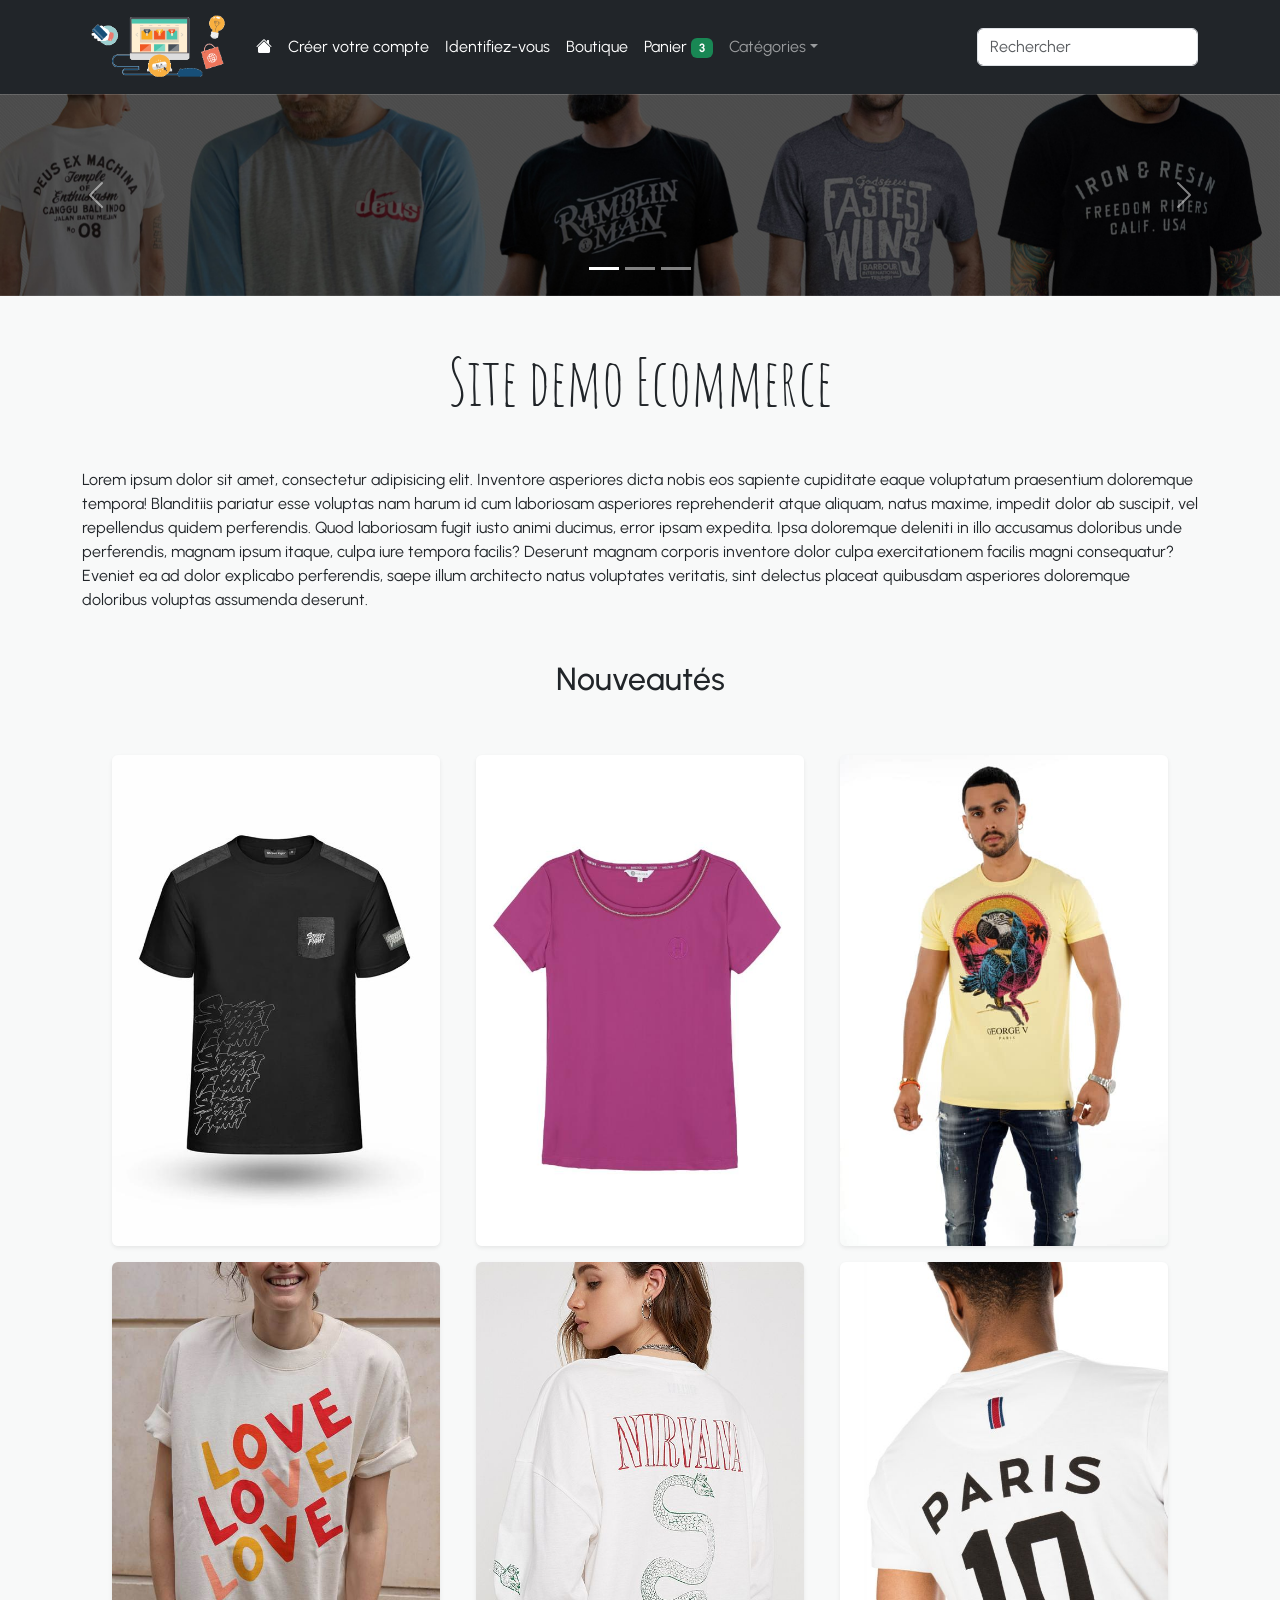
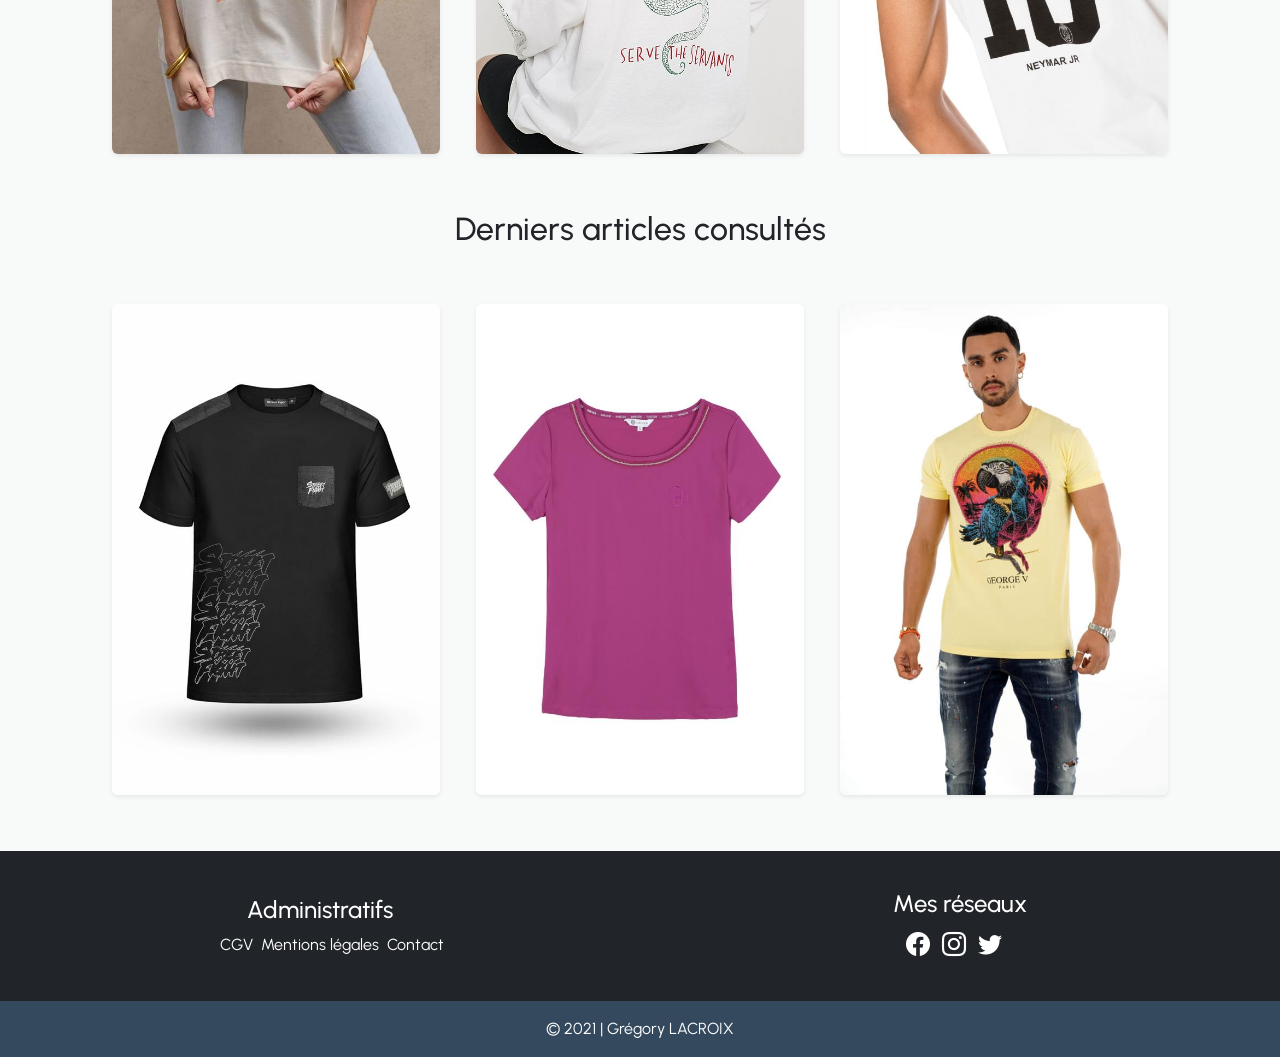
<file: index.html>
<!doctype html>
<html lang="fr">
    <head>
        <!-- Required meta tags -->
        <meta charset="utf-8">
        <meta name="viewport" content="width=device-width, initial-scale=1">

        <link rel="stylesheet" href="css/style.css">

        <!-- Bootstrap CSS -->
        <link href="https://cdn.jsdelivr.net/npm/bootstrap@5.1.1/dist/css/bootstrap.min.css" rel="stylesheet" integrity="sha384-F3w7mX95PdgyTmZZMECAngseQB83DfGTowi0iMjiWaeVhAn4FJkqJByhZMI3AhiU" crossorigin="anonymous">

        <!-- icone bootstrap -->
        <link rel="stylesheet" href="https://cdn.jsdelivr.net/npm/bootstrap-icons@1.5.0/font/bootstrap-icons.css">

        <!-- google font urbanist -->
        <link rel="preconnect" href="https://fonts.googleapis.com">
        <link rel="preconnect" href="https://fonts.gstatic.com" crossorigin>
        <link href="https://fonts.googleapis.com/css2?family=Urbanist:wght@200&display=swap" rel="stylesheet">

        <link rel="preconnect" href="https://fonts.googleapis.com">
        <link rel="preconnect" href="https://fonts.gstatic.com" crossorigin>
        <link href="https://fonts.googleapis.com/css2?family=Amatic+SC&display=swap" rel="stylesheet">

        <title>Site ecommerce</title>
    </head>
    <body>
        <header>
            <nav class="navbar navbar-expand-lg navbar-dark bg-dark py-0" aria-label="Eighth navbar example">
                <div class="container">
                    <a class="navbar-brand" href="index.html"><img src="assets/img/boutique.gif" alt="logo-gif" class="logo-gif"></a>
                    <button class="navbar-toggler" type="button" data-bs-toggle="collapse" data-bs-target="#navbarsExample07" aria-controls="navbarsExample07" aria-expanded="false" aria-label="Toggle navigation">
                    <span class="navbar-toggler-icon"></span>
                    </button>
            
                    <div class="collapse navbar-collapse" id="navbarsExample07">
                        <ul class="navbar-nav me-auto mb-2 mb-lg-0">
                            <li class="nav-item">
                                <a class="nav-link active" aria-current="page" href="index.html"><i class="bi bi-house-fill"></i></a>
                            </li>
                            <li class="nav-item">
                                <a class="nav-link active" aria-current="page" href="inscription.html">Créer votre compte</a>
                            </li>
                            <li class="nav-item">
                                <a class="nav-link active" aria-current="page" href="connexion.html">Identifiez-vous</a>
                            </li>
                            <li class="nav-item">
                                <a class="nav-link active" aria-current="page" href="boutique.html">Boutique</a>
                            </li>
                            <li class="nav-item">
                                <a class="nav-link active" aria-current="page" href="panier.html">Panier <span class="badge bg-success">3</span></a>
                            </li>
                            <li class="nav-item dropdown">
                                <a class="nav-link dropdown-toggle" href="#" id="dropdown07" data-bs-toggle="dropdown" aria-expanded="false">Catégories</a>
                                <ul class="dropdown-menu" aria-labelledby="dropdown07">
                                <li><a class="dropdown-item" href="#">Pull</a></li>
                                <li><a class="dropdown-item" href="#">Tee-shirt</a></li>
                                <li><a class="dropdown-item" href="#">Manteau</a></li>
                                </ul>
                            </li>
                        </ul>
                        <form>
                        <input class="form-control" type="text" placeholder="Rechercher" aria-label="Search">
                        </form>
                    </div>
                </div>
            </nav>

            <div id="carouselExampleIndicators" class="carousel slide" data-bs-ride="carousel">
                <div class="carousel-indicators">
                    <button type="button" data-bs-target="#carouselExampleIndicators" data-bs-slide-to="0" class="active" aria-current="true" aria-label="Slide 1"></button>
                    <button type="button" data-bs-target="#carouselExampleIndicators" data-bs-slide-to="1" aria-label="Slide 2"></button>
                    <button type="button" data-bs-target="#carouselExampleIndicators" data-bs-slide-to="2" aria-label="Slide 3"></button>
                </div>
                <div class="carousel-inner">
                    <div class="carousel-item active">
                        <img src="assets/img/slider3.jpg" class="d-block w-100" alt="slider 3">
                    </div>
                    <div class="carousel-item">
                        <img src="assets/img/slider4.jpg" class="d-block w-100" alt="slider 4">
                    </div>
                    <div class="carousel-item">
                        <img src="assets/img/slider1.jpg" class="d-block w-100" alt="slider 1">
                    </div>
                </div>
                <button class="carousel-control-prev" type="button" data-bs-target="#carouselExampleIndicators" data-bs-slide="prev">
                    <span class="carousel-control-prev-icon" aria-hidden="true"></span>
                    <span class="visually-hidden">Previous</span>
                </button>
                <button class="carousel-control-next" type="button" data-bs-target="#carouselExampleIndicators" data-bs-slide="next">
                    <span class="carousel-control-next-icon" aria-hidden="true"></span>
                    <span class="visually-hidden">Next</span>
                </button>
            </div>
        </header>

        <main class="container zone-main">

            <h1 class="text-center my-5">Site demo Ecommerce</h1>

            <p>Lorem ipsum dolor sit amet, consectetur adipisicing elit. Inventore asperiores dicta nobis eos sapiente cupiditate eaque voluptatum praesentium doloremque tempora! Blanditiis pariatur esse voluptas nam harum id cum laboriosam asperiores reprehenderit atque aliquam, natus maxime, impedit dolor ab suscipit, vel repellendus quidem perferendis. Quod laboriosam fugit iusto animi ducimus, error ipsam expedita. Ipsa doloremque deleniti in illo accusamus doloribus unde perferendis, magnam ipsum itaque, culpa iure tempora facilis? Deserunt magnam corporis inventore dolor culpa exercitationem facilis magni consequatur? Eveniet ea ad dolor explicabo perferendis, saepe illum architecto natus voluptates veritatis, sint delectus placeat quibusdam asperiores doloremque doloribus voluptas assumenda deserunt.</p>

            <h2 class="text-center my-5">Nouveautés</h2>

            <div class="container d-flex flex-wrap justify-content-around my-5">
                <a href="" class="liens-nouveautes m-2"><img src="assets/img/tee-shirt1.jpg" class="img-nouveautes rounded shadow-sm" alt="tee-shirt 1"></a>
                <a href="" class="liens-nouveautes m-2"><img src="assets/img/tee-shirt2.jpg" class="img-nouveautes rounded shadow-sm" alt="tee-shirt 2"></a>
                <a href="" class="liens-nouveautes m-2"><img src="assets/img/tee-shirt3.jpg" class="img-nouveautes rounded shadow-sm" alt="tee-shirt 3"></a>
                <a href="" class="liens-nouveautes m-2"><img src="assets/img/tee-shirt4.jpg" class="img-nouveautes rounded shadow-sm" alt="tee-shirt 4"></a>
                <a href="" class="liens-nouveautes m-2"><img src="assets/img/tee-shirt5.png" class="img-nouveautes rounded shadow-sm" alt="tee-shirt 5"></a>
                <a href="" class="liens-nouveautes m-2"><img src="assets/img/tee-shirt6.jpg" class="img-nouveautes rounded shadow-sm" alt="tee-shirt 6"></a>
            </div>

            <h2 class="text-center my-5">Derniers articles consultés</h2>

            <div class="container d-flex flex-wrap justify-content-around my-5">
                <a href="" class="liens-nouveautes m-2"><img src="assets/img/tee-shirt1.jpg" class="img-nouveautes rounded shadow-sm" alt="tee-shirt 1"></a>
                <a href="" class="liens-nouveautes m-2"><img src="assets/img/tee-shirt2.jpg" class="img-nouveautes rounded shadow-sm" alt="tee-shirt 2"></a>
                <a href="" class="liens-nouveautes m-2"><img src="assets/img/tee-shirt3.jpg" class="img-nouveautes rounded shadow-sm" alt="tee-shirt 3"></a>
            </div>

        </main>

        <footer class="bg-dark text-white">
            <div class="d-flex align-items-center zone-footer">
                <div class="col-sm-6 col-md-6 zone-administratif">
                    <h4 class="text-center">Administratifs</h4>
                    <ul class="d-flex justify-content-center menu-footer mb-0">
                        <li><a href="">CGV</a></li>
                        <li><a href="">Mentions légales</a></li>
                        <li><a href="contact.html">Contact</a></li>
                    </ul>
                </div>
                <div class="col-sm-6 col-md-6">
                    <h4 class="text-center">Mes réseaux</h4>
                    <p class="d-flex justify-content-center mb-0">
                        <a href=""><i class="bi bi-facebook icone-b"></i></a>
                        <a href=""><i class="bi bi-instagram icone-b"></i></a>
                        <a href=""><i class="bi bi-twitter icone-b"></i></a>
                    </p>
                </div>
            </div>
            <div class="d-flex align-items-end div-footer-copyright">
                <p class="text-center zone-copyright py-3 mb-0">&copy; 2021 | Grégory LACROIX</p>
            </div>
        </footer>

        <script src="https://cdn.jsdelivr.net/npm/bootstrap@5.1.1/dist/js/bootstrap.bundle.min.js" integrity="sha384-/bQdsTh/da6pkI1MST/rWKFNjaCP5gBSY4sEBT38Q/9RBh9AH40zEOg7Hlq2THRZ" crossorigin="anonymous"></script>
    </body>
</html>
</file>
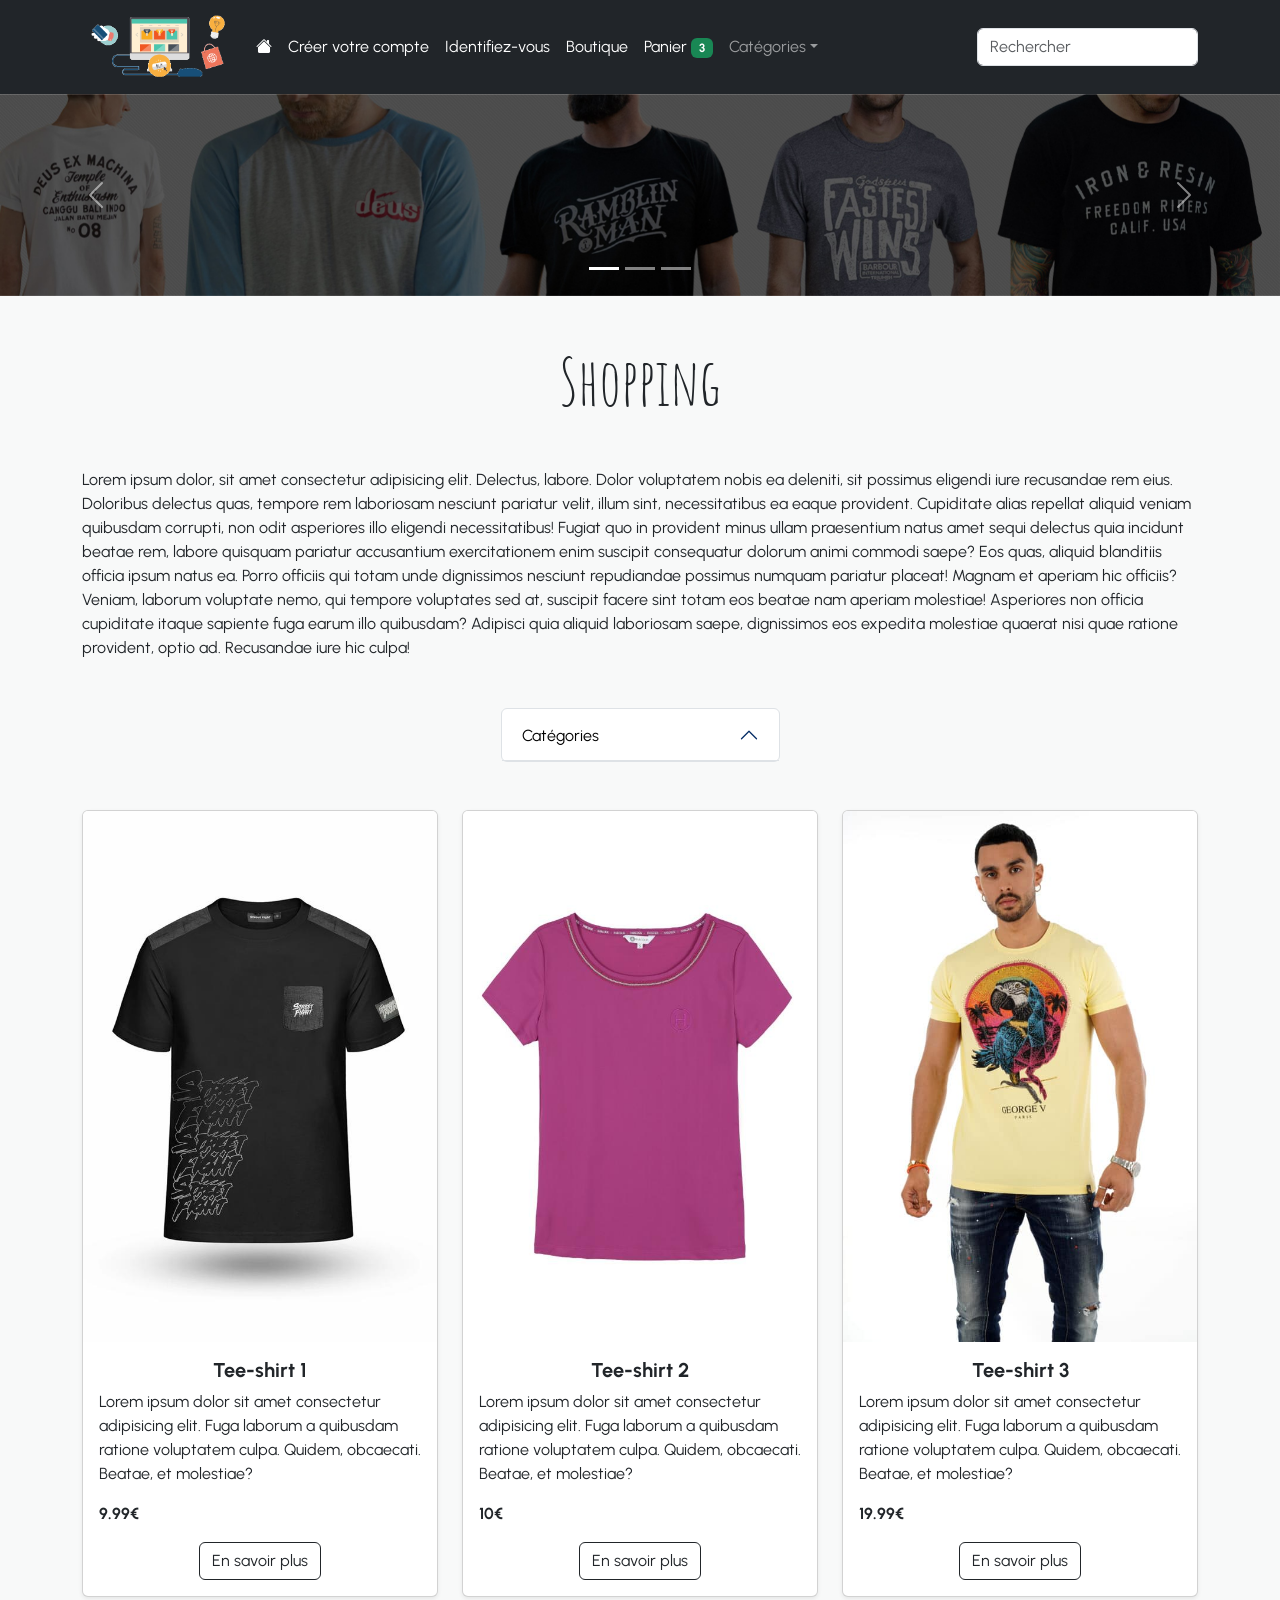
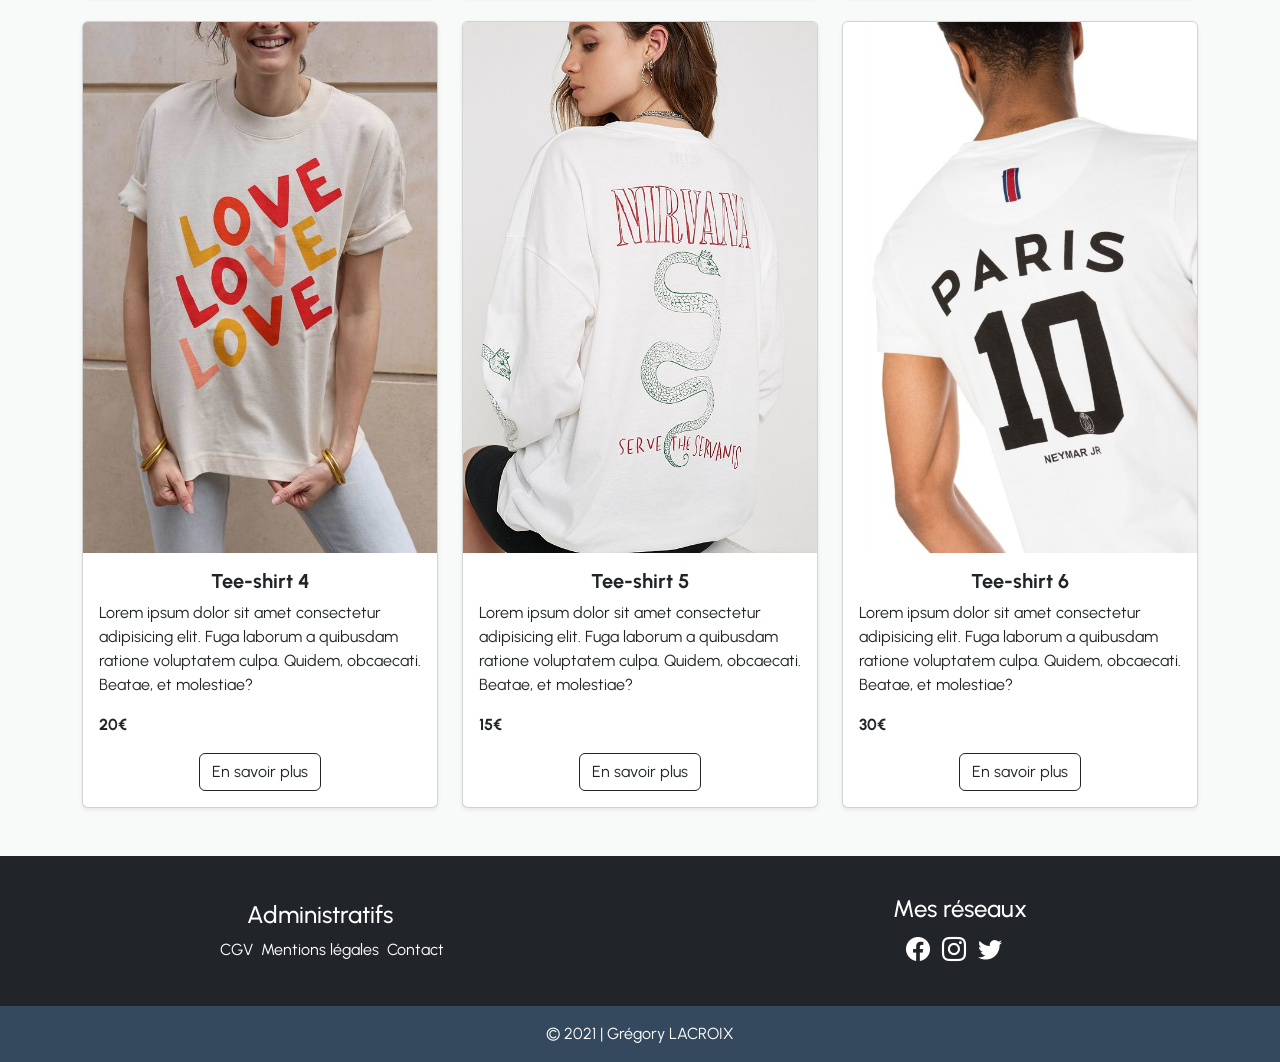
<file: boutique.html>
<!doctype html>
<html lang="fr">
    <head>
        <!-- Required meta tags -->
        <meta charset="utf-8">
        <meta name="viewport" content="width=device-width, initial-scale=1">

        <link rel="stylesheet" href="css/style.css">

        <!-- Bootstrap CSS -->
        <link href="https://cdn.jsdelivr.net/npm/bootstrap@5.1.1/dist/css/bootstrap.min.css" rel="stylesheet" integrity="sha384-F3w7mX95PdgyTmZZMECAngseQB83DfGTowi0iMjiWaeVhAn4FJkqJByhZMI3AhiU" crossorigin="anonymous">

        <!-- icone bootstrap -->
        <link rel="stylesheet" href="https://cdn.jsdelivr.net/npm/bootstrap-icons@1.5.0/font/bootstrap-icons.css">

        <!-- google font urbanist -->
        <link rel="preconnect" href="https://fonts.googleapis.com">
        <link rel="preconnect" href="https://fonts.gstatic.com" crossorigin>
        <link href="https://fonts.googleapis.com/css2?family=Urbanist:wght@200&display=swap" rel="stylesheet">

        <link rel="preconnect" href="https://fonts.googleapis.com">
        <link rel="preconnect" href="https://fonts.gstatic.com" crossorigin>
        <link href="https://fonts.googleapis.com/css2?family=Amatic+SC&display=swap" rel="stylesheet">

        <title>Site ecommerce</title>
    </head>
    <body>
        <header>
            <nav class="navbar navbar-expand-lg navbar-dark bg-dark py-0" aria-label="Eighth navbar example">
                <div class="container">
                    <a class="navbar-brand" href="index.html"><img src="assets/img/boutique.gif" alt="logo-gif" class="logo-gif"></a>
                    <button class="navbar-toggler" type="button" data-bs-toggle="collapse" data-bs-target="#navbarsExample07" aria-controls="navbarsExample07" aria-expanded="false" aria-label="Toggle navigation">
                    <span class="navbar-toggler-icon"></span>
                    </button>
            
                    <div class="collapse navbar-collapse" id="navbarsExample07">
                        <ul class="navbar-nav me-auto mb-2 mb-lg-0">
                            <li class="nav-item">
                                <a class="nav-link active" aria-current="page" href="index.html"><i class="bi bi-house-fill"></i></a>
                            </li>
                            <li class="nav-item">
                                <a class="nav-link active" aria-current="page" href="inscription.html">Créer votre compte</a>
                            </li>
                            <li class="nav-item">
                                <a class="nav-link active" aria-current="page" href="connexion.html">Identifiez-vous</a>
                            </li>
                            <li class="nav-item">
                                <a class="nav-link active" aria-current="page" href="boutique.html">Boutique</a>
                            </li>
                            <li class="nav-item">
                                <a class="nav-link active" aria-current="page" href="panier.html">Panier <span class="badge bg-success">3</span></a>
                            </li>
                            <li class="nav-item dropdown">
                                <a class="nav-link dropdown-toggle" href="#" id="dropdown07" data-bs-toggle="dropdown" aria-expanded="false">Catégories</a>
                                <ul class="dropdown-menu" aria-labelledby="dropdown07">
                                <li><a class="dropdown-item" href="#">Pull</a></li>
                                <li><a class="dropdown-item" href="#">Tee-shirt</a></li>
                                <li><a class="dropdown-item" href="#">Manteau</a></li>
                                </ul>
                            </li>
                        </ul>
                        <form>
                        <input class="form-control" type="text" placeholder="Rechercher" aria-label="Search">
                        </form>
                    </div>
                </div>
            </nav>

            <div id="carouselExampleIndicators" class="carousel slide" data-bs-ride="carousel">
                <div class="carousel-indicators">
                    <button type="button" data-bs-target="#carouselExampleIndicators" data-bs-slide-to="0" class="active" aria-current="true" aria-label="Slide 1"></button>
                    <button type="button" data-bs-target="#carouselExampleIndicators" data-bs-slide-to="1" aria-label="Slide 2"></button>
                    <button type="button" data-bs-target="#carouselExampleIndicators" data-bs-slide-to="2" aria-label="Slide 3"></button>
                </div>
                <div class="carousel-inner">
                    <div class="carousel-item active">
                        <img src="assets/img/slider3.jpg" class="d-block w-100" alt="slider 3">
                    </div>
                    <div class="carousel-item">
                        <img src="assets/img/slider4.jpg" class="d-block w-100" alt="slider 4">
                    </div>
                    <div class="carousel-item">
                        <img src="assets/img/slider1.jpg" class="d-block w-100" alt="slider 1">
                    </div>
                </div>
                <button class="carousel-control-prev" type="button" data-bs-target="#carouselExampleIndicators" data-bs-slide="prev">
                    <span class="carousel-control-prev-icon" aria-hidden="true"></span>
                    <span class="visually-hidden">Previous</span>
                </button>
                <button class="carousel-control-next" type="button" data-bs-target="#carouselExampleIndicators" data-bs-slide="next">
                    <span class="carousel-control-next-icon" aria-hidden="true"></span>
                    <span class="visually-hidden">Next</span>
                </button>
            </div>
        </header>

        <main class="container zone-main">

            <h1 class="text-center my-5">Shopping</h1>

            <p class="my-5">Lorem ipsum dolor, sit amet consectetur adipisicing elit. Delectus, labore. Dolor voluptatem nobis ea deleniti, sit possimus eligendi iure recusandae rem eius. Doloribus delectus quas, tempore rem laboriosam nesciunt pariatur velit, illum sint, necessitatibus ea eaque provident. Cupiditate alias repellat aliquid veniam quibusdam corrupti, non odit asperiores illo eligendi necessitatibus! Fugiat quo in provident minus ullam praesentium natus amet sequi delectus quia incidunt beatae rem, labore quisquam pariatur accusantium exercitationem enim suscipit consequatur dolorum animi commodi saepe? Eos quas, aliquid blanditiis officia ipsum natus ea. Porro officiis qui totam unde dignissimos nesciunt repudiandae possimus numquam pariatur placeat! Magnam et aperiam hic officiis? Veniam, laborum voluptate nemo, qui tempore voluptates sed at, suscipit facere sint totam eos beatae nam aperiam molestiae! Asperiores non officia cupiditate itaque sapiente fuga earum illo quibusdam? Adipisci quia aliquid laboriosam saepe, dignissimos eos expedita molestiae quaerat nisi quae ratione provident, optio ad. Recusandae iure hic culpa!</p>

            <div class="accordion col-12 col-sm-10 col-md-4 col-lg-3 col-xl-3 mx-auto my-5" id="accordionExample">
                <div class="accordion-item">
                    <h2 class="accordion-header" id="headingOne">
                        <button class="accordion-button" type="button" data-bs-toggle="collapse" data-bs-target="#collapseOne" aria-expanded="true" aria-controls="collapseOne">
                        Catégories
                        </button>
                    </h2>
                    <div id="collapseOne" class="accordion-collapse collapse" aria-labelledby="headingOne" data-bs-parent="#accordionExample">
                        <div class="accordion-body">
                            <p><a href="" class="alert-link text-dark">Tee-shirt</a></p>
                            <p><a href="" class="alert-link text-dark">Pull</a></p>
                            <p><a href="" class="alert-link text-dark">Manteaux</a></p>
                        </div>
                    </div>
                </div>
            </div>

            <div class="row row-cols-1 row-cols-md-3 g-4 mb-5">
                <div class="col">
                    <div class="card shadow-sm rounded">
                        <a href="fiche_produit.html"><img src="assets/img/tee-shirt1.jpg" class="card-img-top" alt="..."></a>
                        <div class="card-body">
                            <h5 class="card-title text-center"><a href="fiche_produit.html" class="alert-link text-dark titre-produit-boutique">Tee-shirt 1</a></h5>
                            <p class="card-text">Lorem ipsum dolor sit amet consectetur adipisicing elit. Fuga laborum a quibusdam ratione voluptatem culpa. Quidem, obcaecati. Beatae, et molestiae?</p>
                            <p class="card-text fw-bold">9.99€</p>
                            <p class="card-text text-center"><a href="fiche_produit.html" class="btn btn-outline-dark">En savoir plus</a></p>
                        </div>
                    </div>
                </div>
                <div class="col">
                    <div class="card shadow-sm rounded">
                        <a href="fiche_produit.html"><img src="assets/img/tee-shirt2.jpg" class="card-img-top" alt="..."></a>
                        <div class="card-body">
                            <h5 class="card-title text-center"><a href="fiche_produit.html" class="alert-link text-dark titre-produit-boutique">Tee-shirt 2</a></h5>
                            <p class="card-text">Lorem ipsum dolor sit amet consectetur adipisicing elit. Fuga laborum a quibusdam ratione voluptatem culpa. Quidem, obcaecati. Beatae, et molestiae?</p>
                            <p class="card-text fw-bold">10€</p>
                            <p class="card-text text-center"><a href="fiche_produit.html" class="btn btn-outline-dark">En savoir plus</a></p>
                        </div>
                    </div>
                </div>
                <div class="col">
                    <div class="card shadow-sm rounded">
                        <a href="fiche_produit.html"><img src="assets/img/tee-shirt3.jpg" class="card-img-top" alt="..."></a>
                        <div class="card-body">
                            <h5 class="card-title text-center"><a href="fiche_produit.html" class="alert-link text-dark titre-produit-boutique">Tee-shirt 3</a></h5>
                            <p class="card-text">Lorem ipsum dolor sit amet consectetur adipisicing elit. Fuga laborum a quibusdam ratione voluptatem culpa. Quidem, obcaecati. Beatae, et molestiae?</p>
                            <p class="card-text fw-bold">19.99€</p>
                            <p class="card-text text-center"><a href="fiche_produit.html" class="btn btn-outline-dark">En savoir plus</a></p>
                        </div>
                    </div>
                </div>
                <div class="col">
                    <div class="card shadow-sm rounded">
                        <a href="fiche_produit.html"><img src="assets/img/tee-shirt4.jpg" class="card-img-top" alt="..."></a>
                        <div class="card-body">
                            <h5 class="card-title text-center"><a href="fiche_produit.html" class="alert-link text-dark titre-produit-boutique">Tee-shirt 4</a></h5>
                            <p class="card-text">Lorem ipsum dolor sit amet consectetur adipisicing elit. Fuga laborum a quibusdam ratione voluptatem culpa. Quidem, obcaecati. Beatae, et molestiae?</p>
                            <p class="card-text fw-bold">20€</p>
                            <p class="card-text text-center"><a href="fiche_produit.html" class="btn btn-outline-dark">En savoir plus</a></p>
                        </div>
                    </div>
                </div>
                <div class="col">
                    <div class="card shadow-sm rounded">
                        <a href="fiche_produit.html"><img src="assets/img/tee-shirt5.png" class="card-img-top" alt="..."></a>
                        <div class="card-body">
                            <h5 class="card-title text-center"><a href="fiche_produit.html" class="alert-link text-dark titre-produit-boutique">Tee-shirt 5</a></h5>
                            <p class="card-text">Lorem ipsum dolor sit amet consectetur adipisicing elit. Fuga laborum a quibusdam ratione voluptatem culpa. Quidem, obcaecati. Beatae, et molestiae?</p>
                            <p class="card-text fw-bold">15€</p>
                            <p class="card-text text-center"><a href="fiche_produit.html" class="btn btn-outline-dark">En savoir plus</a></p>
                        </div>
                    </div>
                </div>
                <div class="col">
                    <div class="card shadow-sm rounded">
                        <a href="fiche_produit.html"><img src="assets/img/tee-shirt6.jpg" class="card-img-top" alt="..."></a>
                        <div class="card-body">
                            <h5 class="card-title text-center"><a href="fiche_produit.html" class="alert-link text-dark titre-produit-boutique">Tee-shirt 6</a></h5>
                            <p class="card-text">Lorem ipsum dolor sit amet consectetur adipisicing elit. Fuga laborum a quibusdam ratione voluptatem culpa. Quidem, obcaecati. Beatae, et molestiae?</p>
                            <p class="card-text fw-bold">30€</p>
                            <p class="card-text text-center"><a href="fiche_produit.html" class="btn btn-outline-dark">En savoir plus</a></p>
                        </div>
                    </div>
                </div>
            </div>

        </main>

        <footer class="bg-dark text-white">
            <div class="d-flex align-items-center zone-footer">
                <div class="col-sm-6 col-md-6 zone-administratif">
                    <h4 class="text-center">Administratifs</h4>
                    <ul class="d-flex justify-content-center menu-footer mb-0">
                        <li><a href="">CGV</a></li>
                        <li><a href="">Mentions légales</a></li>
                        <li><a href="contact.html">Contact</a></li>
                    </ul>
                </div>
                <div class="col-sm-6 col-md-6">
                    <h4 class="text-center">Mes réseaux</h4>
                    <p class="d-flex justify-content-center mb-0">
                        <a href=""><i class="bi bi-facebook icone-b"></i></a>
                        <a href=""><i class="bi bi-instagram icone-b"></i></a>
                        <a href=""><i class="bi bi-twitter icone-b"></i></a>
                    </p>
                </div>
            </div>
            <div class="d-flex align-items-end div-footer-copyright">
                <p class="text-center zone-copyright py-3 mb-0">&copy; 2021 | Grégory LACROIX</p>
            </div>
        </footer>

        <script src="https://cdn.jsdelivr.net/npm/bootstrap@5.1.1/dist/js/bootstrap.bundle.min.js" integrity="sha384-/bQdsTh/da6pkI1MST/rWKFNjaCP5gBSY4sEBT38Q/9RBh9AH40zEOg7Hlq2THRZ" crossorigin="anonymous"></script>
    </body>
</html>
</file>
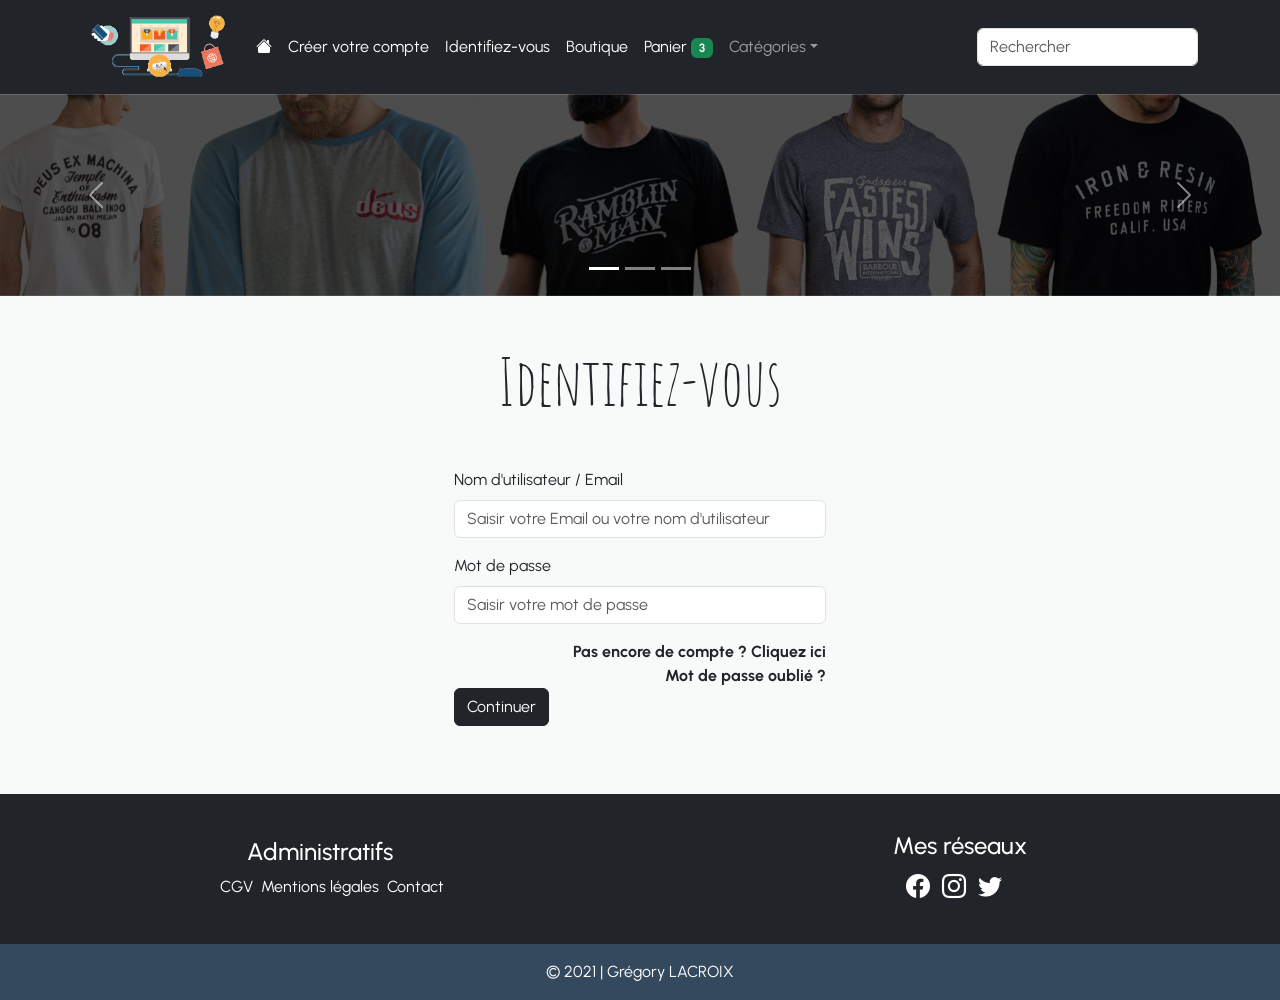
<file: connexion.html>
<!doctype html>
<html lang="fr">
    <head>
        <!-- Required meta tags -->
        <meta charset="utf-8">
        <meta name="viewport" content="width=device-width, initial-scale=1">

        <link rel="stylesheet" href="css/style.css">

        <!-- Bootstrap CSS -->
        <link href="https://cdn.jsdelivr.net/npm/bootstrap@5.1.1/dist/css/bootstrap.min.css" rel="stylesheet" integrity="sha384-F3w7mX95PdgyTmZZMECAngseQB83DfGTowi0iMjiWaeVhAn4FJkqJByhZMI3AhiU" crossorigin="anonymous">

        <!-- icone bootstrap -->
        <link rel="stylesheet" href="https://cdn.jsdelivr.net/npm/bootstrap-icons@1.5.0/font/bootstrap-icons.css">

        <!-- google font urbanist -->
        <link rel="preconnect" href="https://fonts.googleapis.com">
        <link rel="preconnect" href="https://fonts.gstatic.com" crossorigin>
        <link href="https://fonts.googleapis.com/css2?family=Urbanist:wght@200&display=swap" rel="stylesheet">

        <link rel="preconnect" href="https://fonts.googleapis.com">
        <link rel="preconnect" href="https://fonts.gstatic.com" crossorigin>
        <link href="https://fonts.googleapis.com/css2?family=Amatic+SC&display=swap" rel="stylesheet">

        <title>Site ecommerce</title>
    </head>
    <body>
        <header>
            <nav class="navbar navbar-expand-lg navbar-dark bg-dark py-0" aria-label="Eighth navbar example">
                <div class="container">
                    <a class="navbar-brand" href="index.html"><img src="assets/img/boutique.gif" alt="logo-gif" class="logo-gif"></a>
                    <button class="navbar-toggler" type="button" data-bs-toggle="collapse" data-bs-target="#navbarsExample07" aria-controls="navbarsExample07" aria-expanded="false" aria-label="Toggle navigation">
                    <span class="navbar-toggler-icon"></span>
                    </button>
            
                    <div class="collapse navbar-collapse" id="navbarsExample07">
                        <ul class="navbar-nav me-auto mb-2 mb-lg-0">
                            <li class="nav-item">
                                <a class="nav-link active" aria-current="page" href="index.html"><i class="bi bi-house-fill"></i></a>
                            </li>
                            <li class="nav-item">
                                <a class="nav-link active" aria-current="page" href="inscription.html">Créer votre compte</a>
                            </li>
                            <li class="nav-item">
                                <a class="nav-link active" aria-current="page" href="connexion.html">Identifiez-vous</a>
                            </li>
                            <li class="nav-item">
                                <a class="nav-link active" aria-current="page" href="boutique.html">Boutique</a>
                            </li>
                            <li class="nav-item">
                                <a class="nav-link active" aria-current="page" href="panier.html">Panier <span class="badge bg-success">3</span></a>
                            </li>
                            <li class="nav-item dropdown">
                                <a class="nav-link dropdown-toggle" href="#" id="dropdown07" data-bs-toggle="dropdown" aria-expanded="false">Catégories</a>
                                <ul class="dropdown-menu" aria-labelledby="dropdown07">
                                <li><a class="dropdown-item" href="#">Pull</a></li>
                                <li><a class="dropdown-item" href="#">Tee-shirt</a></li>
                                <li><a class="dropdown-item" href="#">Manteau</a></li>
                                </ul>
                            </li>
                        </ul>
                        <form>
                        <input class="form-control" type="text" placeholder="Rechercher" aria-label="Search">
                        </form>
                    </div>
                </div>
            </nav>

            <div id="carouselExampleIndicators" class="carousel slide" data-bs-ride="carousel">
                <div class="carousel-indicators">
                    <button type="button" data-bs-target="#carouselExampleIndicators" data-bs-slide-to="0" class="active" aria-current="true" aria-label="Slide 1"></button>
                    <button type="button" data-bs-target="#carouselExampleIndicators" data-bs-slide-to="1" aria-label="Slide 2"></button>
                    <button type="button" data-bs-target="#carouselExampleIndicators" data-bs-slide-to="2" aria-label="Slide 3"></button>
                </div>
                <div class="carousel-inner">
                    <div class="carousel-item active">
                        <img src="assets/img/slider3.jpg" class="d-block w-100" alt="slider 3">
                    </div>
                    <div class="carousel-item">
                        <img src="assets/img/slider4.jpg" class="d-block w-100" alt="slider 4">
                    </div>
                    <div class="carousel-item">
                        <img src="assets/img/slider1.jpg" class="d-block w-100" alt="slider 1">
                    </div>
                </div>
                <button class="carousel-control-prev" type="button" data-bs-target="#carouselExampleIndicators" data-bs-slide="prev">
                    <span class="carousel-control-prev-icon" aria-hidden="true"></span>
                    <span class="visually-hidden">Previous</span>
                </button>
                <button class="carousel-control-next" type="button" data-bs-target="#carouselExampleIndicators" data-bs-slide="next">
                    <span class="carousel-control-next-icon" aria-hidden="true"></span>
                    <span class="visually-hidden">Next</span>
                </button>
            </div>
        </header>

        <main class="container zone-main">

            <h1 class="text-center my-5">Identifiez-vous</h1>

            <form action="" method="post" class="col-12 col-sm-10 col-md-7 col-lg-5 col-xl-4 mx-auto">
                <div class="mb-3">
                    <label for="pseudo_email" class="form-label">Nom d'utilisateur / Email</label>
                    <input type="text" class="form-control" id="pseudo_email" name="pseudo_email" placeholder="Saisir votre Email ou votre nom d'utilisateur">
                </div>
                <div class="mb-3">
                    <label for="password" class="form-label">Mot de passe</label>
                    <input type="password" class="form-control" id="password" name="password" placeholder="Saisir votre mot de passe">
                </div>
                <div>
                    <p class="text-end mb-0"><a href="" class="alert-link text-dark">Pas encore de compte ? Cliquez ici</a></p>
                    <p class="text-end m-0 p-0"><a href="" class="alert-link text-dark">Mot de passe oublié ?</a></p>
                </div>
                <input type="submit" name="submit" value="Continuer" class="btn btn-dark">
            </form>

        </main>

        <footer class="bg-dark text-white">
            <div class="d-flex align-items-center zone-footer">
                <div class="col-sm-6 col-md-6 zone-administratif">
                    <h4 class="text-center">Administratifs</h4>
                    <ul class="d-flex justify-content-center menu-footer mb-0">
                        <li><a href="">CGV</a></li>
                        <li><a href="">Mentions légales</a></li>
                        <li><a href="contact.html">Contact</a></li>
                    </ul>
                </div>
                <div class="col-sm-6 col-md-6">
                    <h4 class="text-center">Mes réseaux</h4>
                    <p class="d-flex justify-content-center mb-0">
                        <a href=""><i class="bi bi-facebook icone-b"></i></a>
                        <a href=""><i class="bi bi-instagram icone-b"></i></a>
                        <a href=""><i class="bi bi-twitter icone-b"></i></a>
                    </p>
                </div>
            </div>
            <div class="d-flex align-items-end div-footer-copyright">
                <p class="text-center zone-copyright py-3 mb-0">&copy; 2021 | Grégory LACROIX</p>
            </div>
        </footer>

        <script src="https://cdn.jsdelivr.net/npm/bootstrap@5.1.1/dist/js/bootstrap.bundle.min.js" integrity="sha384-/bQdsTh/da6pkI1MST/rWKFNjaCP5gBSY4sEBT38Q/9RBh9AH40zEOg7Hlq2THRZ" crossorigin="anonymous"></script>
    </body>
</html>
</file>
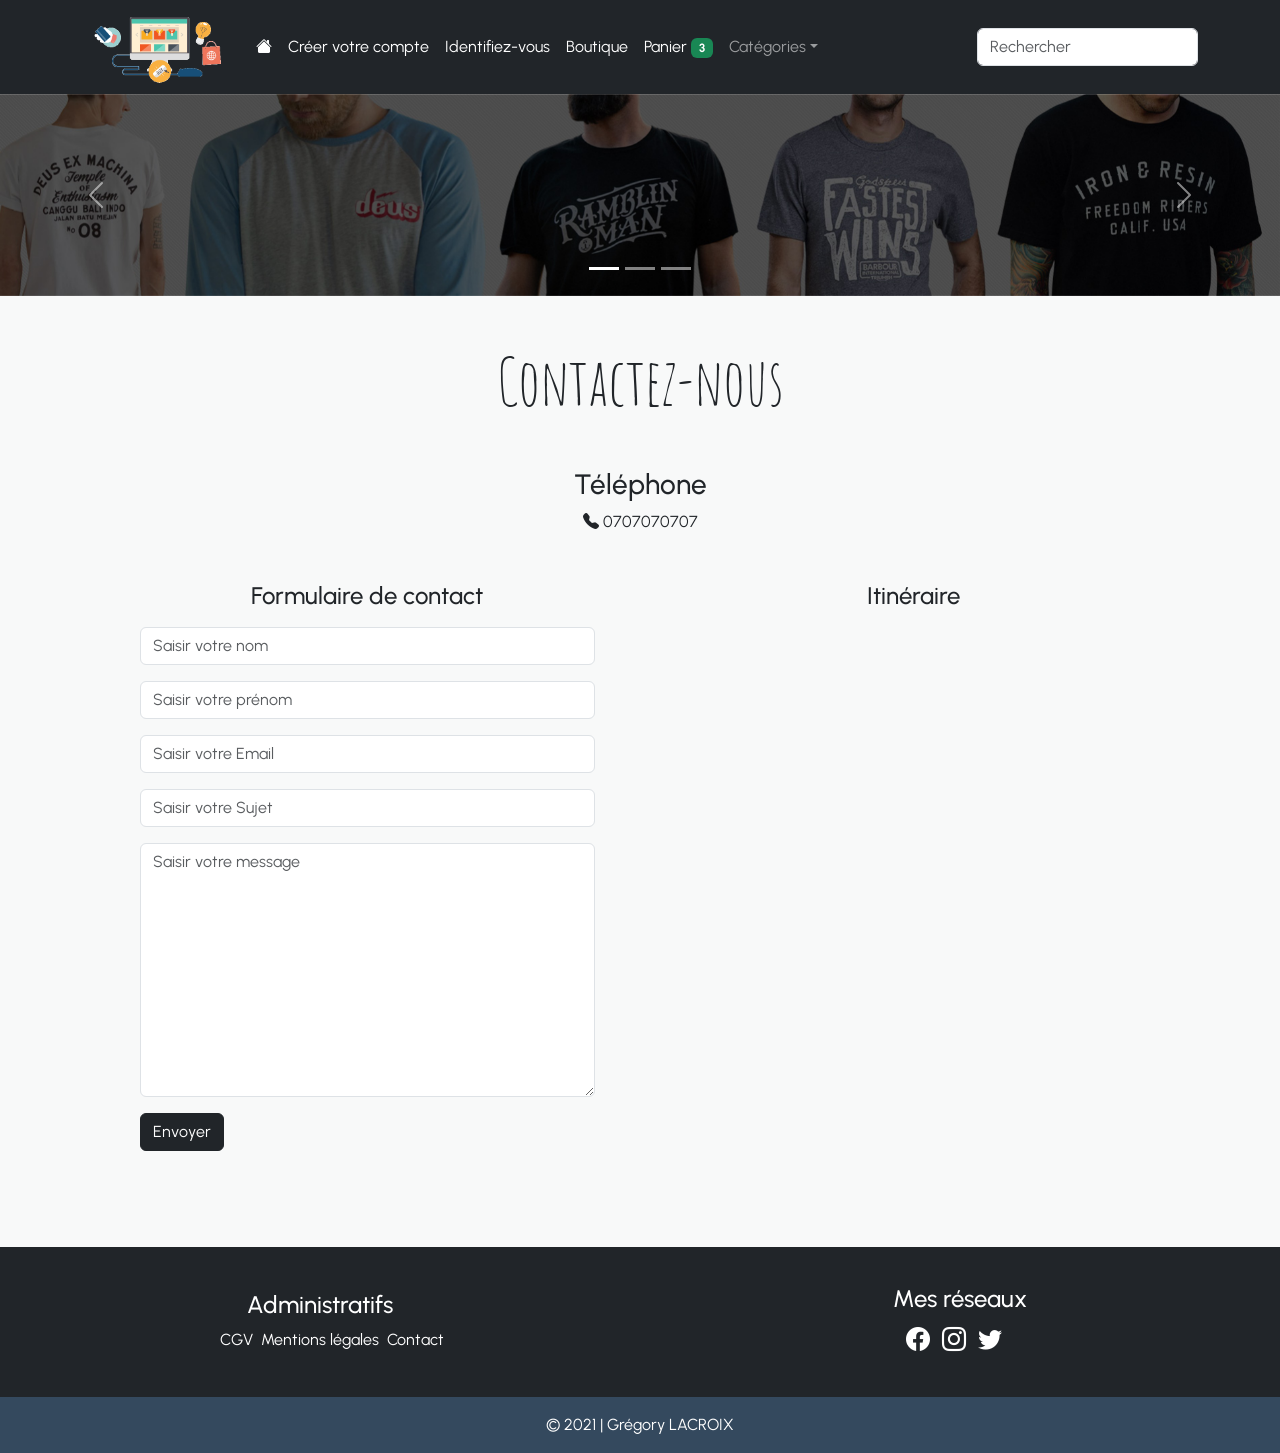
<file: contact.html>
<!doctype html>
<html lang="fr">
    <head>
        <!-- Required meta tags -->
        <meta charset="utf-8">
        <meta name="viewport" content="width=device-width, initial-scale=1">

        <link rel="stylesheet" href="css/style.css">

        <!-- Bootstrap CSS -->
        <link href="https://cdn.jsdelivr.net/npm/bootstrap@5.1.1/dist/css/bootstrap.min.css" rel="stylesheet" integrity="sha384-F3w7mX95PdgyTmZZMECAngseQB83DfGTowi0iMjiWaeVhAn4FJkqJByhZMI3AhiU" crossorigin="anonymous">

        <!-- icone bootstrap -->
        <link rel="stylesheet" href="https://cdn.jsdelivr.net/npm/bootstrap-icons@1.5.0/font/bootstrap-icons.css">

        <!-- google font urbanist -->
        <link rel="preconnect" href="https://fonts.googleapis.com">
        <link rel="preconnect" href="https://fonts.gstatic.com" crossorigin>
        <link href="https://fonts.googleapis.com/css2?family=Urbanist:wght@200&display=swap" rel="stylesheet">

        <link rel="preconnect" href="https://fonts.googleapis.com">
        <link rel="preconnect" href="https://fonts.gstatic.com" crossorigin>
        <link href="https://fonts.googleapis.com/css2?family=Amatic+SC&display=swap" rel="stylesheet">

        <title>Site ecommerce</title>
    </head>
    <body>
        <header>
            <nav class="navbar navbar-expand-lg navbar-dark bg-dark py-0" aria-label="Eighth navbar example">
                <div class="container">
                    <a class="navbar-brand" href="index.html"><img src="assets/img/boutique.gif" alt="logo-gif" class="logo-gif"></a>
                    <button class="navbar-toggler" type="button" data-bs-toggle="collapse" data-bs-target="#navbarsExample07" aria-controls="navbarsExample07" aria-expanded="false" aria-label="Toggle navigation">
                    <span class="navbar-toggler-icon"></span>
                    </button>
            
                    <div class="collapse navbar-collapse" id="navbarsExample07">
                        <ul class="navbar-nav me-auto mb-2 mb-lg-0">
                            <li class="nav-item">
                                <a class="nav-link active" aria-current="page" href="index.html"><i class="bi bi-house-fill"></i></a>
                            </li>
                            <li class="nav-item">
                                <a class="nav-link active" aria-current="page" href="inscription.html">Créer votre compte</a>
                            </li>
                            <li class="nav-item">
                                <a class="nav-link active" aria-current="page" href="connexion.html">Identifiez-vous</a>
                            </li>
                            <li class="nav-item">
                                <a class="nav-link active" aria-current="page" href="boutique.html">Boutique</a>
                            </li>
                            <li class="nav-item">
                                <a class="nav-link active" aria-current="page" href="panier.html">Panier <span class="badge bg-success">3</span></a>
                            </li>
                            <li class="nav-item dropdown">
                                <a class="nav-link dropdown-toggle" href="#" id="dropdown07" data-bs-toggle="dropdown" aria-expanded="false">Catégories</a>
                                <ul class="dropdown-menu" aria-labelledby="dropdown07">
                                <li><a class="dropdown-item" href="#">Pull</a></li>
                                <li><a class="dropdown-item" href="#">Tee-shirt</a></li>
                                <li><a class="dropdown-item" href="#">Manteau</a></li>
                                </ul>
                            </li>
                        </ul>
                        <form>
                        <input class="form-control" type="text" placeholder="Rechercher" aria-label="Search">
                        </form>
                    </div>
                </div>
            </nav>

            <div id="carouselExampleIndicators" class="carousel slide" data-bs-ride="carousel">
                <div class="carousel-indicators">
                    <button type="button" data-bs-target="#carouselExampleIndicators" data-bs-slide-to="0" class="active" aria-current="true" aria-label="Slide 1"></button>
                    <button type="button" data-bs-target="#carouselExampleIndicators" data-bs-slide-to="1" aria-label="Slide 2"></button>
                    <button type="button" data-bs-target="#carouselExampleIndicators" data-bs-slide-to="2" aria-label="Slide 3"></button>
                </div>
                <div class="carousel-inner">
                    <div class="carousel-item active">
                        <img src="assets/img/slider3.jpg" class="d-block w-100" alt="slider 3">
                    </div>
                    <div class="carousel-item">
                        <img src="assets/img/slider4.jpg" class="d-block w-100" alt="slider 4">
                    </div>
                    <div class="carousel-item">
                        <img src="assets/img/slider1.jpg" class="d-block w-100" alt="slider 1">
                    </div>
                </div>
                <button class="carousel-control-prev" type="button" data-bs-target="#carouselExampleIndicators" data-bs-slide="prev">
                    <span class="carousel-control-prev-icon" aria-hidden="true"></span>
                    <span class="visually-hidden">Previous</span>
                </button>
                <button class="carousel-control-next" type="button" data-bs-target="#carouselExampleIndicators" data-bs-slide="next">
                    <span class="carousel-control-next-icon" aria-hidden="true"></span>
                    <span class="visually-hidden">Next</span>
                </button>
            </div>
        </header>

        <main class="container zone-main">

            <h1 class="text-center my-5">Contactez-nous</h1>

            <h3 class="text-center mt-5">Téléphone</h3>
            <p class="text-center mb-5"><i class="bi bi-telephone-fill"></i> 0707070707</p>

            <div class="container d-flex justify-content-around zone-map-contact mb-5">
                <div class="col-12 col-sm-12 col-md-7 col-lg-5 col-xl-5">
                    <h4 class="text-center mb-3">Formulaire de contact</h4>
                    <form action="" class="mb-5">
                        <div class="mb-3">
                            <!-- <label for="nom" class="form-label">Nom</label> -->
                            <input type="text" class="form-control" id="nom" name="nom" placeholder="Saisir votre nom">
                        </div>
                        <div class="mb-3">
                            <!-- <label for="prenom" class="form-label">Prénom</label> -->
                            <input type="text" class="form-control" id="prenom" name="prenom" placeholder="Saisir votre prénom">
                        </div>
                        <div class="mb-3">
                            <!-- <label for="email" class="form-label">Email</label> -->
                            <input type="text" class="form-control" id="email" name="email" placeholder="Saisir votre Email">
                        </div>
                        <div class="mb-3">
                            <!-- <label for="sujet" class="form-label">Email</label> -->
                            <input type="text" class="form-control" id="sujet" name="sujet" placeholder="Saisir votre Sujet">
                        </div>
                        <div class="mb-3">
                            <!-- <label for="sujet" class="form-label">Message</label> -->
                            <textarea type="text" class="form-control" id="sujet" rows="10" name="sujet" placeholder="Saisir votre message"></textarea>
                        </div>
                        <input type="submit" name="submit" value="Envoyer" class="btn btn-dark">
                    </form>
                </div>
                <div class="col-12 col-sm-12 col-md-7 col-lg-5 col-xl-5">
                    <h4 class="text-center mb-3">Itinéraire</h4>
                    <iframe src="https://www.google.com/maps/embed?pb=!1m18!1m12!1m3!1d2628.481979752887!2d1.676122915901275!3d48.791779113348284!2m3!1f0!2f0!3f0!3m2!1i1024!2i768!4f13.1!3m3!1m2!1s0x47e6a3d9657f4105%3A0xdc93a0d3a10f593e!2s45%20Rue%20des%20Vieilles%20Tuileries%2C%2078950%20Gambais!5e0!3m2!1sfr!2sfr!4v1632831552613!5m2!1sfr!2sfr" height="470" style="border:0;" allowfullscreen="" loading="lazy" class="google-map"></iframe>
                </div>
            </div>

        </main>

        <footer class="bg-dark text-white">
            <div class="d-flex align-items-center zone-footer">
                <div class="col-sm-6 col-md-6 zone-administratif">
                    <h4 class="text-center">Administratifs</h4>
                    <ul class="d-flex justify-content-center menu-footer mb-0">
                        <li><a href="">CGV</a></li>
                        <li><a href="">Mentions légales</a></li>
                        <li><a href="contact.html">Contact</a></li>
                    </ul>
                </div>
                <div class="col-sm-6 col-md-6">
                    <h4 class="text-center">Mes réseaux</h4>
                    <p class="d-flex justify-content-center mb-0">
                        <a href=""><i class="bi bi-facebook icone-b"></i></a>
                        <a href=""><i class="bi bi-instagram icone-b"></i></a>
                        <a href=""><i class="bi bi-twitter icone-b"></i></a>
                    </p>
                </div>
            </div>
            <div class="d-flex align-items-end div-footer-copyright">
                <p class="text-center zone-copyright py-3 mb-0">&copy; 2021 | Grégory LACROIX</p>
            </div>
        </footer>

        <script src="https://cdn.jsdelivr.net/npm/bootstrap@5.1.1/dist/js/bootstrap.bundle.min.js" integrity="sha384-/bQdsTh/da6pkI1MST/rWKFNjaCP5gBSY4sEBT38Q/9RBh9AH40zEOg7Hlq2THRZ" crossorigin="anonymous"></script>
    </body>
</html>
</file>
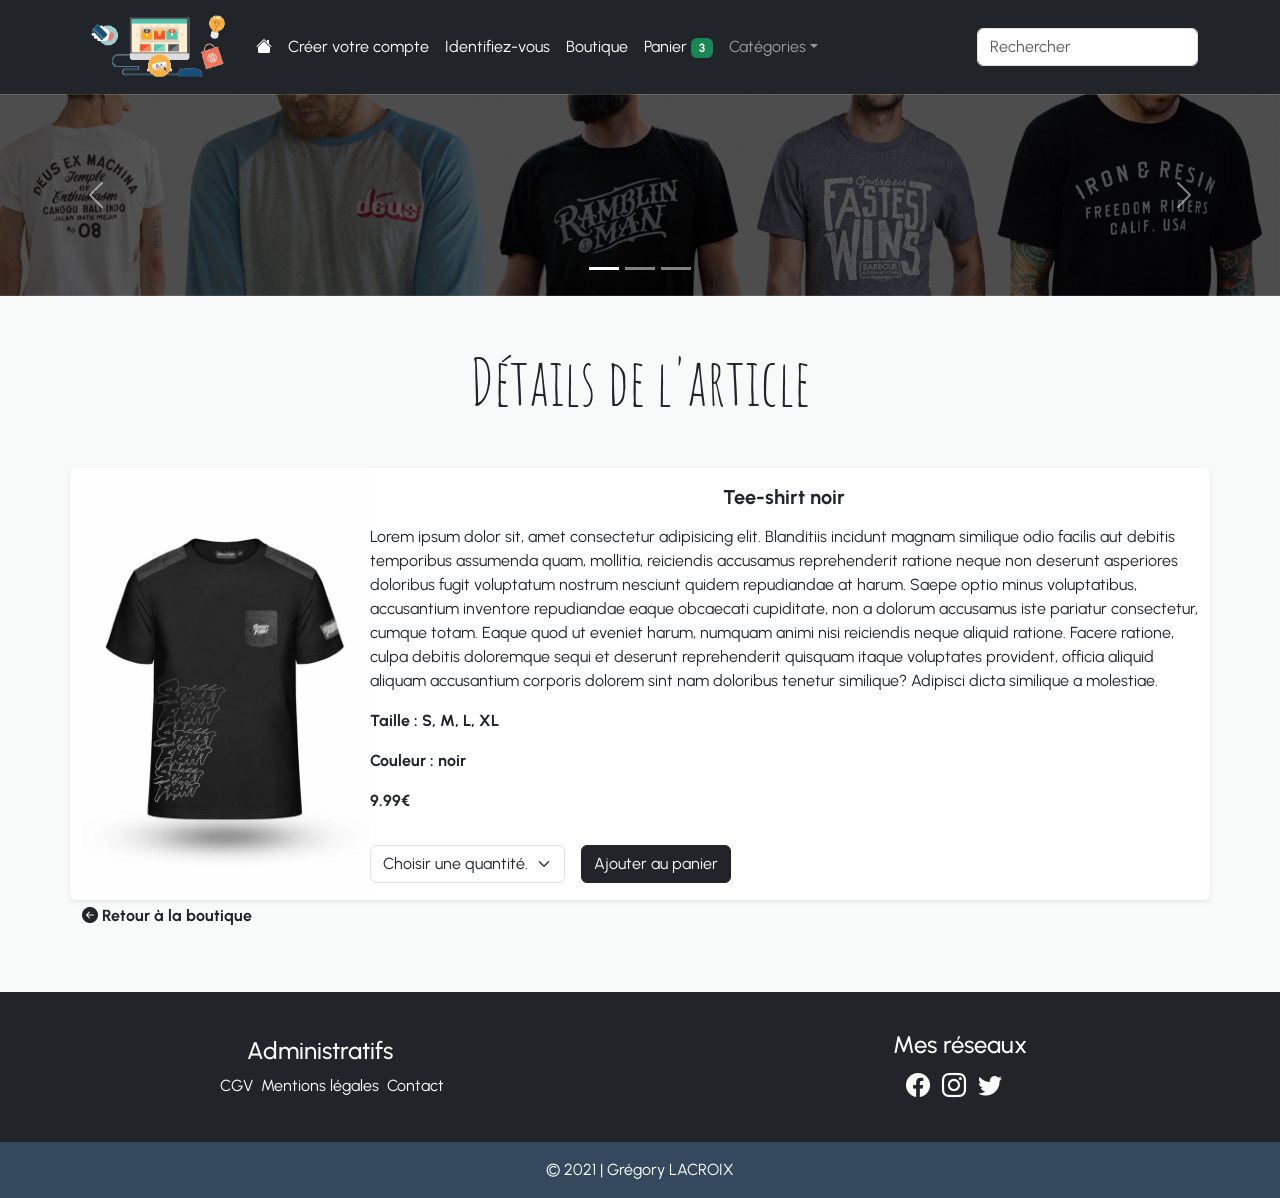
<file: fiche_produit.html>
<!doctype html>
<html lang="fr">
    <head>
        <!-- Required meta tags -->
        <meta charset="utf-8">
        <meta name="viewport" content="width=device-width, initial-scale=1">

        <link rel="stylesheet" href="css/lightbox.css">

        <link rel="stylesheet" href="css/style.css">

        <!-- Bootstrap CSS -->
        <link href="https://cdn.jsdelivr.net/npm/bootstrap@5.1.1/dist/css/bootstrap.min.css" rel="stylesheet" integrity="sha384-F3w7mX95PdgyTmZZMECAngseQB83DfGTowi0iMjiWaeVhAn4FJkqJByhZMI3AhiU" crossorigin="anonymous">

        <!-- icone bootstrap -->
        <link rel="stylesheet" href="https://cdn.jsdelivr.net/npm/bootstrap-icons@1.5.0/font/bootstrap-icons.css">

        <!-- google font urbanist -->
        <link rel="preconnect" href="https://fonts.googleapis.com">
        <link rel="preconnect" href="https://fonts.gstatic.com" crossorigin>
        <link href="https://fonts.googleapis.com/css2?family=Urbanist:wght@200&display=swap" rel="stylesheet">

        <link rel="preconnect" href="https://fonts.googleapis.com">
        <link rel="preconnect" href="https://fonts.gstatic.com" crossorigin>
        <link href="https://fonts.googleapis.com/css2?family=Amatic+SC&display=swap" rel="stylesheet">

        <title>Site ecommerce</title>
    </head>
    <body>
        <header>
            <nav class="navbar navbar-expand-lg navbar-dark bg-dark py-0" aria-label="Eighth navbar example">
                <div class="container">
                    <a class="navbar-brand" href="index.html"><img src="assets/img/boutique.gif" alt="logo-gif" class="logo-gif"></a>
                    <button class="navbar-toggler" type="button" data-bs-toggle="collapse" data-bs-target="#navbarsExample07" aria-controls="navbarsExample07" aria-expanded="false" aria-label="Toggle navigation">
                    <span class="navbar-toggler-icon"></span>
                    </button>
            
                    <div class="collapse navbar-collapse" id="navbarsExample07">
                        <ul class="navbar-nav me-auto mb-2 mb-lg-0">
                            <li class="nav-item">
                                <a class="nav-link active" aria-current="page" href="index.html"><i class="bi bi-house-fill"></i></a>
                            </li>
                            <li class="nav-item">
                                <a class="nav-link active" aria-current="page" href="inscription.html">Créer votre compte</a>
                            </li>
                            <li class="nav-item">
                                <a class="nav-link active" aria-current="page" href="connexion.html">Identifiez-vous</a>
                            </li>
                            <li class="nav-item">
                                <a class="nav-link active" aria-current="page" href="boutique.html">Boutique</a>
                            </li>
                            <li class="nav-item">
                                <a class="nav-link active" aria-current="page" href="panier.html">Panier <span class="badge bg-success">3</span></a>
                            </li>
                            <li class="nav-item dropdown">
                                <a class="nav-link dropdown-toggle" href="#" id="dropdown07" data-bs-toggle="dropdown" aria-expanded="false">Catégories</a>
                                <ul class="dropdown-menu" aria-labelledby="dropdown07">
                                <li><a class="dropdown-item" href="#">Pull</a></li>
                                <li><a class="dropdown-item" href="#">Tee-shirt</a></li>
                                <li><a class="dropdown-item" href="#">Manteau</a></li>
                                </ul>
                            </li>
                        </ul>
                        <form>
                        <input class="form-control" type="text" placeholder="Rechercher" aria-label="Search">
                        </form>
                    </div>
                </div>
            </nav>

            <div id="carouselExampleIndicators" class="carousel slide" data-bs-ride="carousel">
                <div class="carousel-indicators">
                    <button type="button" data-bs-target="#carouselExampleIndicators" data-bs-slide-to="0" class="active" aria-current="true" aria-label="Slide 1"></button>
                    <button type="button" data-bs-target="#carouselExampleIndicators" data-bs-slide-to="1" aria-label="Slide 2"></button>
                    <button type="button" data-bs-target="#carouselExampleIndicators" data-bs-slide-to="2" aria-label="Slide 3"></button>
                </div>
                <div class="carousel-inner">
                    <div class="carousel-item active">
                        <img src="assets/img/slider3.jpg" class="d-block w-100" alt="slider 3">
                    </div>
                    <div class="carousel-item">
                        <img src="assets/img/slider4.jpg" class="d-block w-100" alt="slider 4">
                    </div>
                    <div class="carousel-item">
                        <img src="assets/img/slider1.jpg" class="d-block w-100" alt="slider 1">
                    </div>
                </div>
                <button class="carousel-control-prev" type="button" data-bs-target="#carouselExampleIndicators" data-bs-slide="prev">
                    <span class="carousel-control-prev-icon" aria-hidden="true"></span>
                    <span class="visually-hidden">Previous</span>
                </button>
                <button class="carousel-control-next" type="button" data-bs-target="#carouselExampleIndicators" data-bs-slide="next">
                    <span class="carousel-control-next-icon" aria-hidden="true"></span>
                    <span class="visually-hidden">Next</span>
                </button>
            </div>
        </header>

        <main class="container zone-main">

            <h1 class="text-center my-5">Détails de l'article</h1>

            <div class="row mb-5">
                <div class="bg-white shadow-sm rounded d-flex zone-card-fiche-produit">

                    <a href="assets/img/tee-shirt1.jpg" data-lightbox="tee-shirt1" data-title="tee-shirt1" data-alt="tee-shirt1" class=""><img src="assets/img/tee-shirt1.jpg" class="img-produit-fiche" alt="..."></a>

                    <div class="col-12 col-sm-12 col-md-12 col-lg-9 card-body d-flex flex-column justify-content-center zone-card-body">
                        <h5 class="card-title text-center fw-bold my-3">Tee-shirt noir</h5>
                        <p class="card-text">Lorem ipsum dolor sit, amet consectetur adipisicing elit. Blanditiis incidunt magnam similique odio facilis aut debitis temporibus assumenda quam, mollitia, reiciendis accusamus reprehenderit ratione neque non deserunt asperiores doloribus fugit voluptatum nostrum nesciunt quidem repudiandae at harum. Saepe optio minus voluptatibus, accusantium inventore repudiandae eaque obcaecati cupiditate, non a dolorum accusamus iste pariatur consectetur, cumque totam. Eaque quod ut eveniet harum, numquam animi nisi reiciendis neque aliquid ratione. Facere ratione, culpa debitis doloremque sequi et deserunt reprehenderit quisquam itaque voluptates provident, officia aliquid aliquam accusantium corporis dolorem sint nam doloribus tenetur similique? Adipisci dicta similique a molestiae.</p>
                        <p class="card-text fw-bold">Taille : S, M, L, XL</p>
                        <p class="card-text fw-bold">Couleur : noir</p>
                        <p class="card-text fw-bold">9.99€</p>
                        <p class="card-text">
                            <form action="panier.html" class="row g-3">
                                <div class="col-12 col-sm-7 col-md-4 col-lg-3 col-xl-3">
                                    <label class="visually-hidden" for="autoSizingSelect">Quantité</label>
                                    <select class="form-select" id="autoSizingSelect">
                                        <option selected>Choisir une quantité...</option>
                                        <option value="1">1</option>
                                        <option value="2">2</option>
                                        <option value="3">3</option>
                                        <option value="4">4</option>
                                        <option value="5">5</option>
                                        <option value="6">6</option>
                                    </select>
                                </div>
                                <div class="col-sm">
                                    <input type="submit" class="btn btn-dark" value="Ajouter au panier">
                                </div>
                            </form>
                        </p>
                    </div>
                </div>
                <p class="mt-1"><a href="" class="text-dark alert-link"><i class="bi bi-arrow-left-circle-fill"></i> Retour à la boutique</a></p>
            </div>

        </main>

        <footer class="bg-dark text-white">
            <div class="d-flex align-items-center zone-footer">
                <div class="col-sm-6 col-md-6 zone-administratif">
                    <h4 class="text-center">Administratifs</h4>
                    <ul class="d-flex justify-content-center menu-footer mb-0">
                        <li><a href="">CGV</a></li>
                        <li><a href="">Mentions légales</a></li>
                        <li><a href="contact.html">Contact</a></li>
                    </ul>
                </div>
                <div class="col-sm-6 col-md-6">
                    <h4 class="text-center">Mes réseaux</h4>
                    <p class="d-flex justify-content-center mb-0">
                        <a href=""><i class="bi bi-facebook icone-b"></i></a>
                        <a href=""><i class="bi bi-instagram icone-b"></i></a>
                        <a href=""><i class="bi bi-twitter icone-b"></i></a>
                    </p>
                </div>
            </div>
            <div class="d-flex align-items-end div-footer-copyright">
                <p class="text-center zone-copyright py-3 mb-0">&copy; 2021 | Grégory LACROIX</p>
            </div>
        </footer>

        <script
        src="https://code.jquery.com/jquery-3.6.0.min.js"
        integrity="sha256-/xUj+3OJU5yExlq6GSYGSHk7tPXikynS7ogEvDej/m4="
        crossorigin="anonymous"></script>

        <script src="js/lightbox.js"></script>

        <script src="https://cdn.jsdelivr.net/npm/bootstrap@5.1.1/dist/js/bootstrap.bundle.min.js" integrity="sha384-/bQdsTh/da6pkI1MST/rWKFNjaCP5gBSY4sEBT38Q/9RBh9AH40zEOg7Hlq2THRZ" crossorigin="anonymous"></script>

    </body>
</html>
</file>
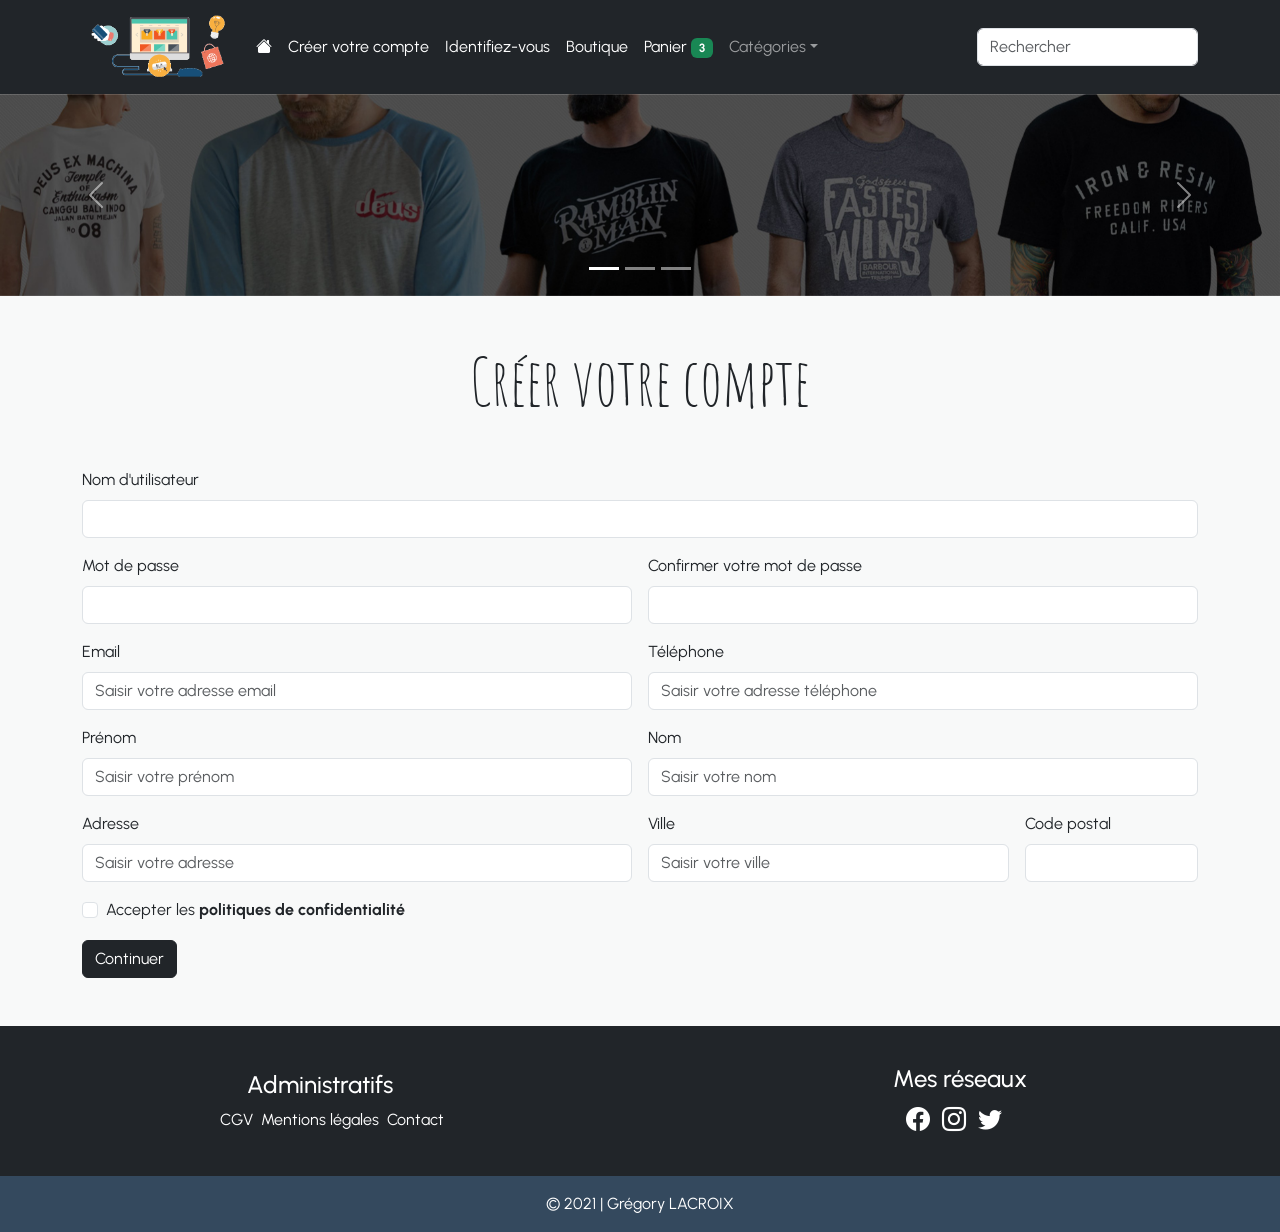
<file: inscription.html>
<!doctype html>
<html lang="fr">
    <head>
        <!-- Required meta tags -->
        <meta charset="utf-8">
        <meta name="viewport" content="width=device-width, initial-scale=1">

        <link rel="stylesheet" href="css/style.css">

        <!-- Bootstrap CSS -->
        <link href="https://cdn.jsdelivr.net/npm/bootstrap@5.1.1/dist/css/bootstrap.min.css" rel="stylesheet" integrity="sha384-F3w7mX95PdgyTmZZMECAngseQB83DfGTowi0iMjiWaeVhAn4FJkqJByhZMI3AhiU" crossorigin="anonymous">

        <!-- icone bootstrap -->
        <link rel="stylesheet" href="https://cdn.jsdelivr.net/npm/bootstrap-icons@1.5.0/font/bootstrap-icons.css">

        <!-- google font urbanist -->
        <link rel="preconnect" href="https://fonts.googleapis.com">
        <link rel="preconnect" href="https://fonts.gstatic.com" crossorigin>
        <link href="https://fonts.googleapis.com/css2?family=Urbanist:wght@200&display=swap" rel="stylesheet">

        <link rel="preconnect" href="https://fonts.googleapis.com">
        <link rel="preconnect" href="https://fonts.gstatic.com" crossorigin>
        <link href="https://fonts.googleapis.com/css2?family=Amatic+SC&display=swap" rel="stylesheet">

        <title>Site ecommerce</title>
    </head>
    <body>
        <header>
            <nav class="navbar navbar-expand-lg navbar-dark bg-dark py-0" aria-label="Eighth navbar example">
                <div class="container">
                    <a class="navbar-brand" href="index.html"><img src="assets/img/boutique.gif" alt="logo-gif" class="logo-gif"></a>
                    <button class="navbar-toggler" type="button" data-bs-toggle="collapse" data-bs-target="#navbarsExample07" aria-controls="navbarsExample07" aria-expanded="false" aria-label="Toggle navigation">
                    <span class="navbar-toggler-icon"></span>
                    </button>
            
                    <div class="collapse navbar-collapse" id="navbarsExample07">
                        <ul class="navbar-nav me-auto mb-2 mb-lg-0">
                            <li class="nav-item">
                                <a class="nav-link active" aria-current="page" href="index.html"><i class="bi bi-house-fill"></i></a>
                            </li>
                            <li class="nav-item">
                                <a class="nav-link active" aria-current="page" href="inscription.html">Créer votre compte</a>
                            </li>
                            <li class="nav-item">
                                <a class="nav-link active" aria-current="page" href="connexion.html">Identifiez-vous</a>
                            </li>
                            <li class="nav-item">
                                <a class="nav-link active" aria-current="page" href="boutique.html">Boutique</a>
                            </li>
                            <li class="nav-item">
                                <a class="nav-link active" aria-current="page" href="panier.html">Panier <span class="badge bg-success">3</span></a>
                            </li>
                            <li class="nav-item dropdown">
                                <a class="nav-link dropdown-toggle" href="#" id="dropdown07" data-bs-toggle="dropdown" aria-expanded="false">Catégories</a>
                                <ul class="dropdown-menu" aria-labelledby="dropdown07">
                                <li><a class="dropdown-item" href="#">Pull</a></li>
                                <li><a class="dropdown-item" href="#">Tee-shirt</a></li>
                                <li><a class="dropdown-item" href="#">Manteau</a></li>
                                </ul>
                            </li>
                        </ul>
                        <form>
                        <input class="form-control" type="text" placeholder="Rechercher" aria-label="Search">
                        </form>
                    </div>
                </div>
            </nav>

            <div id="carouselExampleIndicators" class="carousel slide" data-bs-ride="carousel">
                <div class="carousel-indicators">
                    <button type="button" data-bs-target="#carouselExampleIndicators" data-bs-slide-to="0" class="active" aria-current="true" aria-label="Slide 1"></button>
                    <button type="button" data-bs-target="#carouselExampleIndicators" data-bs-slide-to="1" aria-label="Slide 2"></button>
                    <button type="button" data-bs-target="#carouselExampleIndicators" data-bs-slide-to="2" aria-label="Slide 3"></button>
                </div>
                <div class="carousel-inner">
                    <div class="carousel-item active">
                        <img src="assets/img/slider3.jpg" class="d-block w-100" alt="slider 3">
                    </div>
                    <div class="carousel-item">
                        <img src="assets/img/slider4.jpg" class="d-block w-100" alt="slider 4">
                    </div>
                    <div class="carousel-item">
                        <img src="assets/img/slider1.jpg" class="d-block w-100" alt="slider 1">
                    </div>
                </div>
                <button class="carousel-control-prev" type="button" data-bs-target="#carouselExampleIndicators" data-bs-slide="prev">
                    <span class="carousel-control-prev-icon" aria-hidden="true"></span>
                    <span class="visually-hidden">Previous</span>
                </button>
                <button class="carousel-control-next" type="button" data-bs-target="#carouselExampleIndicators" data-bs-slide="next">
                    <span class="carousel-control-next-icon" aria-hidden="true"></span>
                    <span class="visually-hidden">Next</span>
                </button>
            </div>
        </header>

        <main class="container zone-main">

            <h1 class="text-center my-5">Créer votre compte</h1>

            <form class="row g-3 mb-5">
                <div class="col-md-12">
                    <label for="pseudo" class="form-label">Nom d'utilisateur</label>
                    <input type="text" class="form-control" id="pseudo" name="pseudo">
                </div>
                <div class="col-md-6">
                    <label for="password" class="form-label">Mot de passe</label>
                    <input type="password" class="form-control" id="password" name="password">
                </div>
                <div class="col-md-6">
                    <label for="confirm_password" class="form-label">Confirmer votre mot de passe</label>
                    <input type="password" class="form-control" id="confirm_password" name="confirm_password">
                </div>
                <div class="col-6">
                    <label for="email" class="form-label">Email</label>
                    <input type="text" class="form-control" id="email" name="email" placeholder="Saisir votre adresse email">
                </div>
                <div class="col-6">
                    <label for="telephone" class="form-label">Téléphone</label>
                    <input type="text" class="form-control" id="telephone" name="telephone" placeholder="Saisir votre adresse téléphone">
                </div>
                <div class="col-6">
                    <label for="prenom" class="form-label">Prénom</label>
                    <input type="text" class="form-control" id="prenom" name="prenom" placeholder="Saisir votre prénom">
                </div>
                <div class="col-md-6">
                    <label for="nom" class="form-label">Nom</label>
                    <input type="text" class="form-control" id="nom" name="nom" placeholder="Saisir votre nom">
                </div>
                <div class="col-md-6">
                    <label for="adresse" class="form-label">Adresse</label>
                    <input type="text" class="form-control" id="adresse" name="adresse" placeholder="Saisir votre adresse">
                </div>
                <div class="col-md-4">
                    <label for="ville" class="form-label">Ville</label>
                    <input type="text" class="form-control" id="ville" name="ville" placeholder="Saisir votre ville">
                </div>
                <div class="col-md-2">
                    <label for="code_postal" class="form-label">Code postal</label>
                    <input type="text" class="form-control" id="code_postal" name="code_postal">
                </div>
                <div class="col-12">
                    <div class="form-check">
                        <input class="form-check-input" type="checkbox" id="gridCheck">
                        <label class="form-check-label" for="gridCheck">
                        Accepter les <a href="" class="alert-link text-dark">politiques de confidentialité</a>  
                        </label>
                    </div>
                </div>
                <div class="col-12">
                    <button type="submit" class="btn btn-dark">Continuer</button>
                </div>
            </form>

        </main>

        <footer class="bg-dark text-white">
            <div class="d-flex align-items-center zone-footer">
                <div class="col-sm-6 col-md-6 zone-administratif">
                    <h4 class="text-center">Administratifs</h4>
                    <ul class="d-flex justify-content-center menu-footer mb-0">
                        <li><a href="">CGV</a></li>
                        <li><a href="">Mentions légales</a></li>
                        <li><a href="contact.html">Contact</a></li>
                    </ul>
                </div>
                <div class="col-sm-6 col-md-6">
                    <h4 class="text-center">Mes réseaux</h4>
                    <p class="d-flex justify-content-center mb-0">
                        <a href=""><i class="bi bi-facebook icone-b"></i></a>
                        <a href=""><i class="bi bi-instagram icone-b"></i></a>
                        <a href=""><i class="bi bi-twitter icone-b"></i></a>
                    </p>
                </div>
            </div>
            <div class="d-flex align-items-end div-footer-copyright">
                <p class="text-center zone-copyright py-3 mb-0">&copy; 2021 | Grégory LACROIX</p>
            </div>
        </footer>

        <script src="https://cdn.jsdelivr.net/npm/bootstrap@5.1.1/dist/js/bootstrap.bundle.min.js" integrity="sha384-/bQdsTh/da6pkI1MST/rWKFNjaCP5gBSY4sEBT38Q/9RBh9AH40zEOg7Hlq2THRZ" crossorigin="anonymous"></script>
    </body>
</html>
</file>
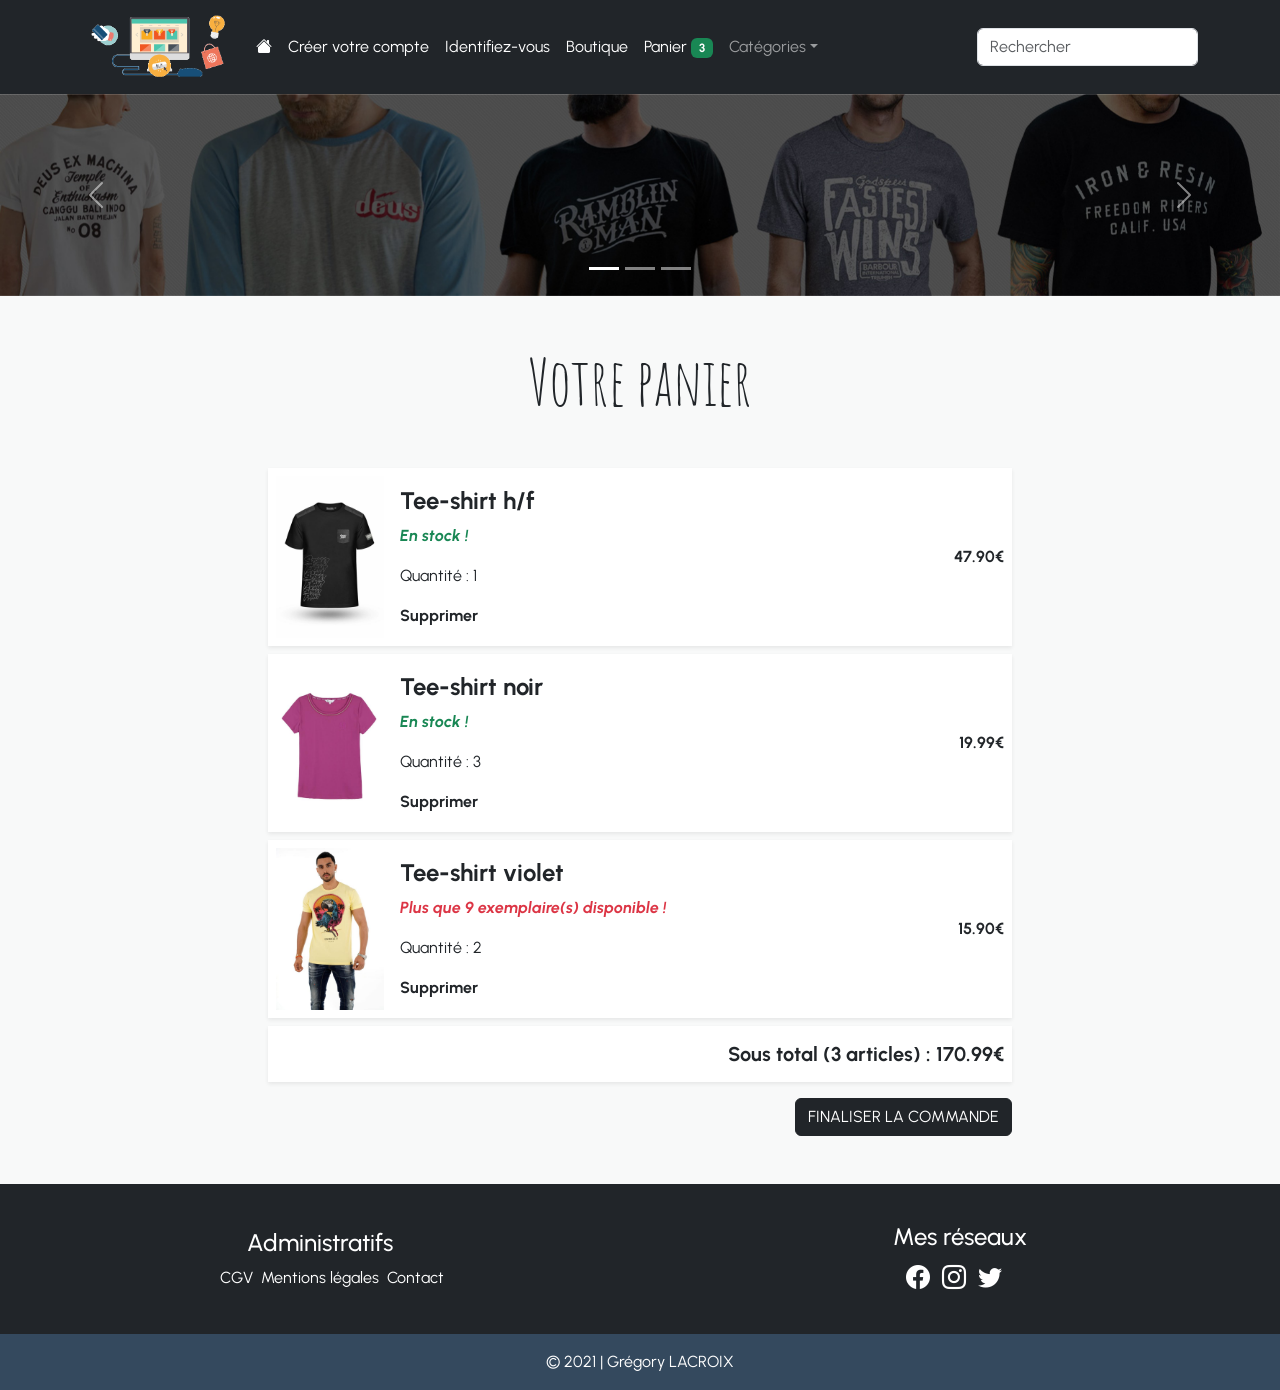
<file: panier.html>
<!doctype html>
<html lang="fr">
    <head>
        <!-- Required meta tags -->
        <meta charset="utf-8">
        <meta name="viewport" content="width=device-width, initial-scale=1">

        <link rel="stylesheet" href="css/style.css">

        <!-- Bootstrap CSS -->
        <link href="https://cdn.jsdelivr.net/npm/bootstrap@5.1.1/dist/css/bootstrap.min.css" rel="stylesheet" integrity="sha384-F3w7mX95PdgyTmZZMECAngseQB83DfGTowi0iMjiWaeVhAn4FJkqJByhZMI3AhiU" crossorigin="anonymous">

        <!-- icone bootstrap -->
        <link rel="stylesheet" href="https://cdn.jsdelivr.net/npm/bootstrap-icons@1.5.0/font/bootstrap-icons.css">

        <!-- google font urbanist -->
        <link rel="preconnect" href="https://fonts.googleapis.com">
        <link rel="preconnect" href="https://fonts.gstatic.com" crossorigin>
        <link href="https://fonts.googleapis.com/css2?family=Urbanist:wght@200&display=swap" rel="stylesheet">

        <link rel="preconnect" href="https://fonts.googleapis.com">
        <link rel="preconnect" href="https://fonts.gstatic.com" crossorigin>
        <link href="https://fonts.googleapis.com/css2?family=Amatic+SC&display=swap" rel="stylesheet">

        <title>Site ecommerce</title>
    </head>
    <body>
        <header>
            <nav class="navbar navbar-expand-lg navbar-dark bg-dark py-0" aria-label="Eighth navbar example">
                <div class="container">
                    <a class="navbar-brand" href="index.html"><img src="assets/img/boutique.gif" alt="logo-gif" class="logo-gif"></a>
                    <button class="navbar-toggler" type="button" data-bs-toggle="collapse" data-bs-target="#navbarsExample07" aria-controls="navbarsExample07" aria-expanded="false" aria-label="Toggle navigation">
                    <span class="navbar-toggler-icon"></span>
                    </button>
            
                    <div class="collapse navbar-collapse" id="navbarsExample07">
                        <ul class="navbar-nav me-auto mb-2 mb-lg-0">
                            <li class="nav-item">
                                <a class="nav-link active" aria-current="page" href="index.html"><i class="bi bi-house-fill"></i></a>
                            </li>
                            <li class="nav-item">
                                <a class="nav-link active" aria-current="page" href="inscription.html">Créer votre compte</a>
                            </li>
                            <li class="nav-item">
                                <a class="nav-link active" aria-current="page" href="connexion.html">Identifiez-vous</a>
                            </li>
                            <li class="nav-item">
                                <a class="nav-link active" aria-current="page" href="boutique.html">Boutique</a>
                            </li>
                            <li class="nav-item">
                                <a class="nav-link active" aria-current="page" href="panier.html">Panier <span class="badge bg-success">3</span></a>
                            </li>
                            <li class="nav-item dropdown">
                                <a class="nav-link dropdown-toggle" href="#" id="dropdown07" data-bs-toggle="dropdown" aria-expanded="false">Catégories</a>
                                <ul class="dropdown-menu" aria-labelledby="dropdown07">
                                <li><a class="dropdown-item" href="#">Pull</a></li>
                                <li><a class="dropdown-item" href="#">Tee-shirt</a></li>
                                <li><a class="dropdown-item" href="#">Manteau</a></li>
                                </ul>
                            </li>
                        </ul>
                        <form>
                        <input class="form-control" type="text" placeholder="Rechercher" aria-label="Search">
                        </form>
                    </div>
                </div>
            </nav>

            <div id="carouselExampleIndicators" class="carousel slide" data-bs-ride="carousel">
                <div class="carousel-indicators">
                    <button type="button" data-bs-target="#carouselExampleIndicators" data-bs-slide-to="0" class="active" aria-current="true" aria-label="Slide 1"></button>
                    <button type="button" data-bs-target="#carouselExampleIndicators" data-bs-slide-to="1" aria-label="Slide 2"></button>
                    <button type="button" data-bs-target="#carouselExampleIndicators" data-bs-slide-to="2" aria-label="Slide 3"></button>
                </div>
                <div class="carousel-inner">
                    <div class="carousel-item active">
                        <img src="assets/img/slider3.jpg" class="d-block w-100" alt="slider 3">
                    </div>
                    <div class="carousel-item">
                        <img src="assets/img/slider4.jpg" class="d-block w-100" alt="slider 4">
                    </div>
                    <div class="carousel-item">
                        <img src="assets/img/slider1.jpg" class="d-block w-100" alt="slider 1">
                    </div>
                </div>
                <button class="carousel-control-prev" type="button" data-bs-target="#carouselExampleIndicators" data-bs-slide="prev">
                    <span class="carousel-control-prev-icon" aria-hidden="true"></span>
                    <span class="visually-hidden">Previous</span>
                </button>
                <button class="carousel-control-next" type="button" data-bs-target="#carouselExampleIndicators" data-bs-slide="next">
                    <span class="carousel-control-next-icon" aria-hidden="true"></span>
                    <span class="visually-hidden">Next</span>
                </button>
            </div>
        </header>

        <main class="container zone-main">

            <h1 class="text-center my-5">Votre panier</h1>

            <div class="container col-12 col-sm-12 col-md-12 col-lg-8 col-xl-8 mx-auto d-flex justify-content-center shadow-sm px-0">
                <div class="col-md-2 bg-white p-2">
                    <a href="fiche_produit.html"><img src="assets/img/tee-shirt1.jpg" alt="produit 1" class="img-panier"></a>
                </div>
                <div class="col-md-6 bg-white d-flex flex-column justify-content-center p-2">
                    <h4><a href="fiche_produit.html" class="alert-link text-dark titre-produit-panier">Tee-shirt h/f</a></h4>
                    <p class="text-success fw-bold fst-italic">En stock !</p>
                    <p>Quantité : 1</p>
                    <p class="mb-0"><a href="" class="alert-link text-dark liens-supp-produit-panier">Supprimer</a></p>
                </div>
                <div class="col-md-4 bg-white d-flex justify-content-end align-items-center p-2">
                    <p class="fw-bold mb-0">47.90€</p>
                </div>
            </div>
            <div class="container col-12 col-sm-12 col-md-12 col-lg-8 col-xl-8 mx-auto d-flex justify-content-center shadow-sm px-0 mt-2">
                <div class="col-md-2 bg-white p-2">
                    <a href="fiche_produit.html"><img src="assets/img/tee-shirt2.jpg" alt="produit 1" class="img-panier"></a>
                </div>
                <div class="col-md-6 bg-white d-flex flex-column justify-content-center p-2">
                    <h4><a href="fiche_produit.html" class="alert-link text-dark titre-produit-panier">Tee-shirt noir</a></h4>
                    <p class="text-success fw-bold fst-italic">En stock !</p>
                    <p>Quantité : 3</p>
                    <p class="mb-0"><a href="" class="alert-link text-dark liens-supp-produit-panier">Supprimer</a></p>
                </div>
                <div class="col-md-4 bg-white d-flex justify-content-end align-items-center p-2">
                    <p class="fw-bold mb-0">19.99€</p>
                </div>
            </div>
            <div class="container col-12 col-sm-12 col-md-12 col-lg-8 col-xl-8 mx-auto d-flex justify-content-center shadow-sm px-0 mt-2">
                <div class="col-md-2 bg-white p-2">
                    <a href="fiche_produit.html"><img src="assets/img/tee-shirt3.jpg" alt="produit 1" class="img-panier"></a>
                </div>
                <div class="col-md-6 bg-white d-flex flex-column justify-content-center p-2">
                    <h4><a href="fiche_produit.html" class="alert-link text-dark titre-produit-panier">Tee-shirt violet</a></h4>
                    <p class="text-danger fw-bold fst-italic">Plus que 9 exemplaire(s) disponible !</p>
                    <p>Quantité : 2</p>
                    <p class="mb-0"><a href="" class="alert-link text-dark liens-supp-produit-panier">Supprimer</a></p>
                </div>
                <div class="col-md-4 bg-white d-flex justify-content-end align-items-center p-2">
                    <p class="fw-bold mb-0">15.90€</p>
                </div>
            </div>
            <div class="container col-12 col-sm-12 col-md-12 col-lg-8 col-xl-8 d-flex justify-content-end align-items-center shadow-sm px-0 py-3 bg-white mt-2 mb-3">
                <h5 class="m-0 px-2 fw-bold">Sous total (3 articles) : 170.99€</h5>
            </div>
            <div class="container col-12 col-sm-12 col-md-12 col-lg-8 col-xl-8 p-0 text-end mb-5">
                <a href="" class="btn btn-dark">FINALISER LA COMMANDE</a>
            </div>

        </main>

        <footer class="bg-dark text-white">
            <div class="d-flex align-items-center zone-footer">
                <div class="col-sm-6 col-md-6 zone-administratif">
                    <h4 class="text-center">Administratifs</h4>
                    <ul class="d-flex justify-content-center menu-footer mb-0">
                        <li><a href="">CGV</a></li>
                        <li><a href="">Mentions légales</a></li>
                        <li><a href="contact.html">Contact</a></li>
                    </ul>
                </div>
                <div class="col-sm-6 col-md-6">
                    <h4 class="text-center">Mes réseaux</h4>
                    <p class="d-flex justify-content-center mb-0">
                        <a href=""><i class="bi bi-facebook icone-b"></i></a>
                        <a href=""><i class="bi bi-instagram icone-b"></i></a>
                        <a href=""><i class="bi bi-twitter icone-b"></i></a>
                    </p>
                </div>
            </div>
            <div class="d-flex align-items-end div-footer-copyright">
                <p class="text-center zone-copyright py-3 mb-0">&copy; 2021 | Grégory LACROIX</p>
            </div>
        </footer>

        <script src="https://cdn.jsdelivr.net/npm/bootstrap@5.1.1/dist/js/bootstrap.bundle.min.js" integrity="sha384-/bQdsTh/da6pkI1MST/rWKFNjaCP5gBSY4sEBT38Q/9RBh9AH40zEOg7Hlq2THRZ" crossorigin="anonymous"></script>
    </body>
</html>
</file>
<file: css/style.css>
/* CSS GENERAL */

* {
    margin: 0;
    padding: 0;
    list-style-type: none !important;
    text-decoration: none !important;
}

body {
    font-family: 'Urbanist', sans-serif !important;
    font-size: 16px;
    background-color: #F8F9F9 !important;
}

h1{
    font-family: 'Amatic SC', cursive !important;
    font-size: 4em !important;
}

.zone-main{
    min-height: 50vh !important;
}

/* CSS NAV / HEADER */
.logo-gif {
    width: 150px !important;
}

/* CSS FOOTER */

footer{
    width: 100% !important;
}

.zone-footer{
    min-height: 150px;
}

.icone-b {
    font-size: 1.5rem !important;
    color: white;
    margin-right: 0.5em;
}

.icone-b:hover {
    color: #B2BABB;
}

.menu-footer li a {
    color: white;
    margin-right: 0.5em;
}

.menu-footer li a:hover {
    color: #B2BABB;
}

.zone-copyright{
    background-color: #34495E !important;
    width: 100% !important;
}

/* CSS PAGE INDEX */

.liens-nouveautes {
    width: 30%;
}

.img-nouveautes {
    width: 100%;
    transition: 0.5s !important;
}

.img-nouveautes:hover {
    transform: rotate(-3deg) !important;
    box-shadow: 0px 1px 36px -7px rgba(0,0,0,0.75) !important;
-webkit-box-shadow: 0px 1px 36px -7px rgba(0,0,0,0.75) !important;
-moz-box-shadow: 0px 1px 36px -7px rgba(0,0,0,0.75) !important;
}

/* CSS PAGE BOUTIQUE */

.accordion-button {
    color: #000 !important;
}

.accordion-button:not(.collapsed) {
    background-color: transparent !important;
}

.accordion-button:not(.collapsed)::before {
    transform: none !important;
}

.accordion-button:not(.collapsed)::after {
    /* background-image: url(assets/svg/fleche.svg) !important; */
    transform: rotate(180deg) !important;
    color: #000 !important;
}

.titre-produit-boutique:hover {
    color: #808B96 !important;
}

/* CSS FICHE PRODUIT */

.img-produit-fiche{
    width: 18rem;
}

/* CSS PAGE CONTACT */

.google-map {
    width: 100%;
}

/* CSS PAGE PANIER */
.img-panier {
    width: 100%;
}

.liens-supp-produit-panier:hover, .titre-produit-panier:hover {
    color: #808B96 !important;
}

/* PARTIE RESPONSIVE */

@media screen and (max-width: 1030px) {
    .zone-card-fiche-produit {
        display: flex;
        flex-direction: column;
        padding-right: 0 !important;
        padding-left: 0 !important;
        width: 95% !important;
        margin: 1.5em auto;
    }
    .zone-card-fiche-produit img {
        width: 70%;
        display: block;
        margin: 0 auto;
    }
    .zone-card-body{
        width: 100% !important;
    }
}

@media screen and (max-width: 1000px) {
    .zone-map-contact{
        display: flex;
        flex-direction: column;
        justify-content: center;
        align-items: center;
    }
}


@media screen and (max-width: 800px) {
    #carouselExampleIndicators {
        display: none !important;
    }
}

@media screen and (max-width: 580px) {
    .zone-footer {
        display: flex !important;
        flex-direction: column;
        padding: 2em 0;
        
    }

    .zone-administratif {
        margin-bottom: 1em;
    }
}

@media screen and (max-width: 520px) {
    .liens-nouveautes {
        width: 100%;
    }
}
</file>
